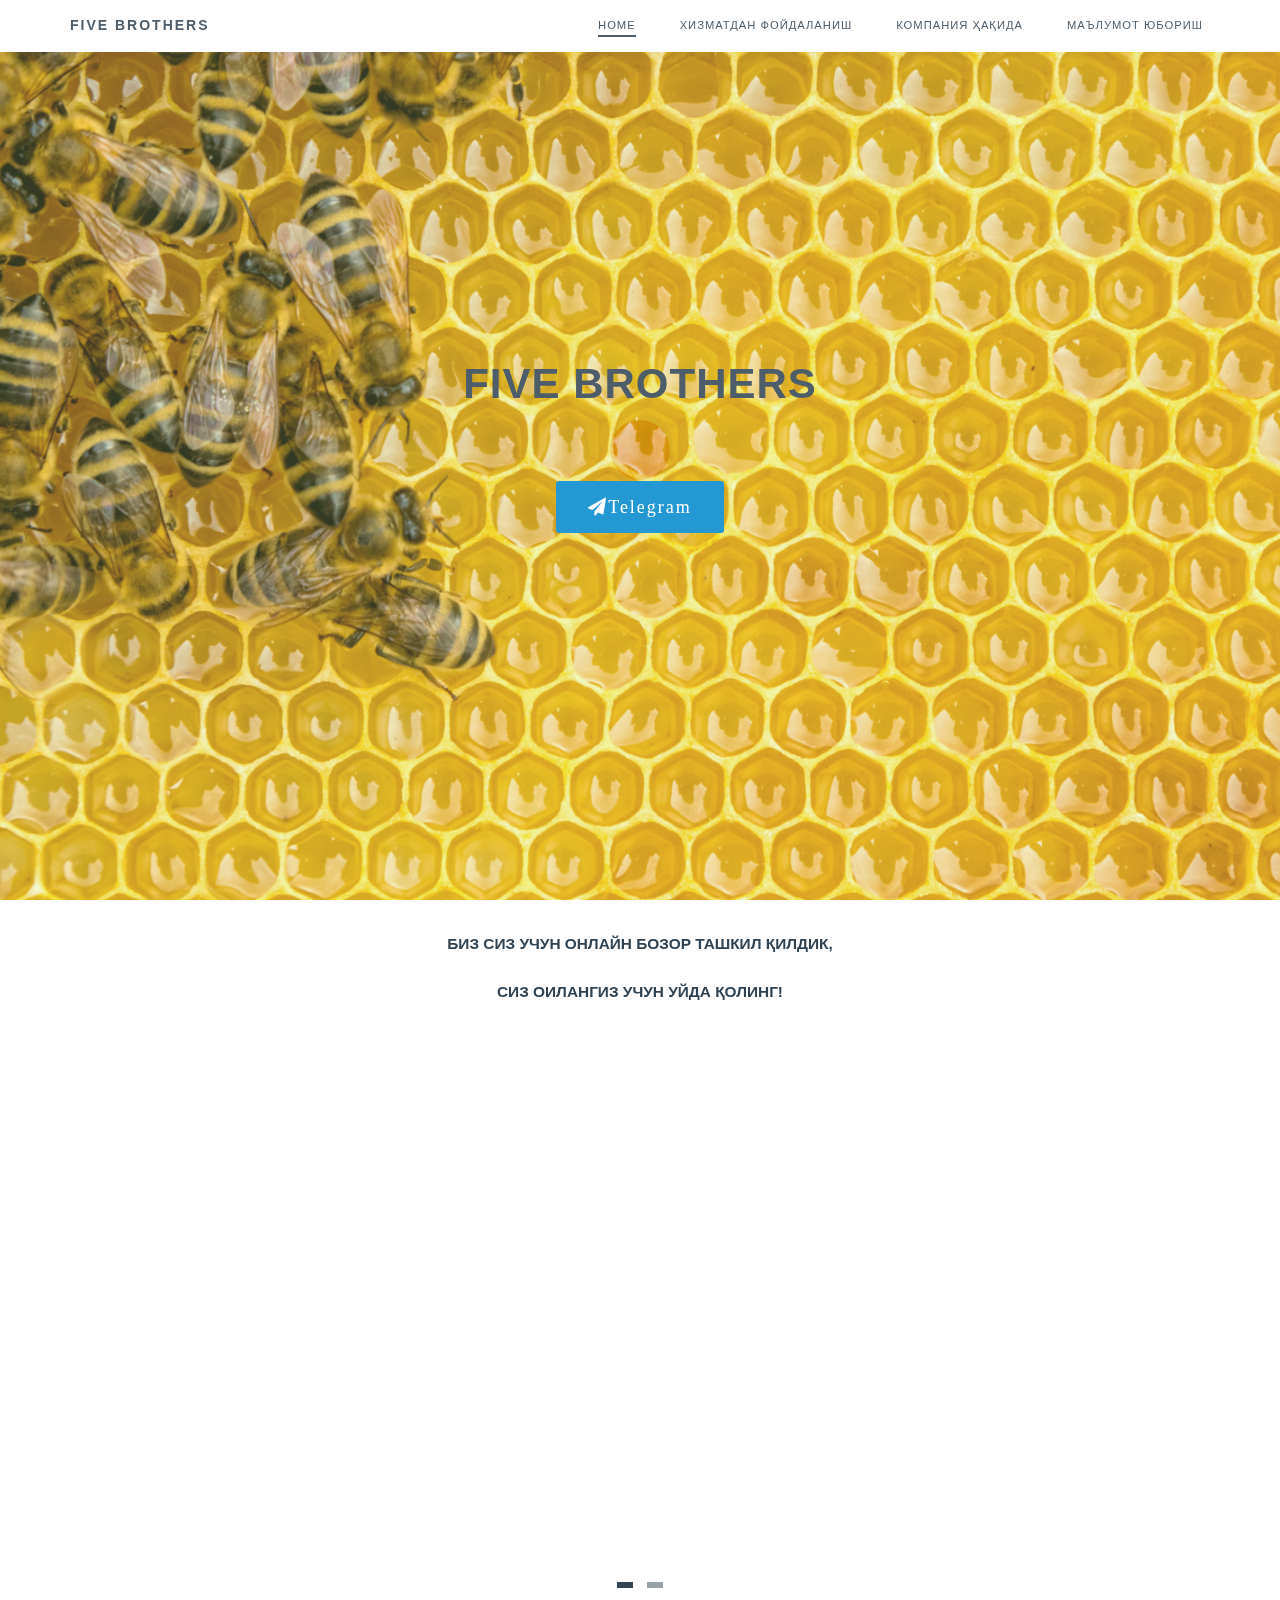
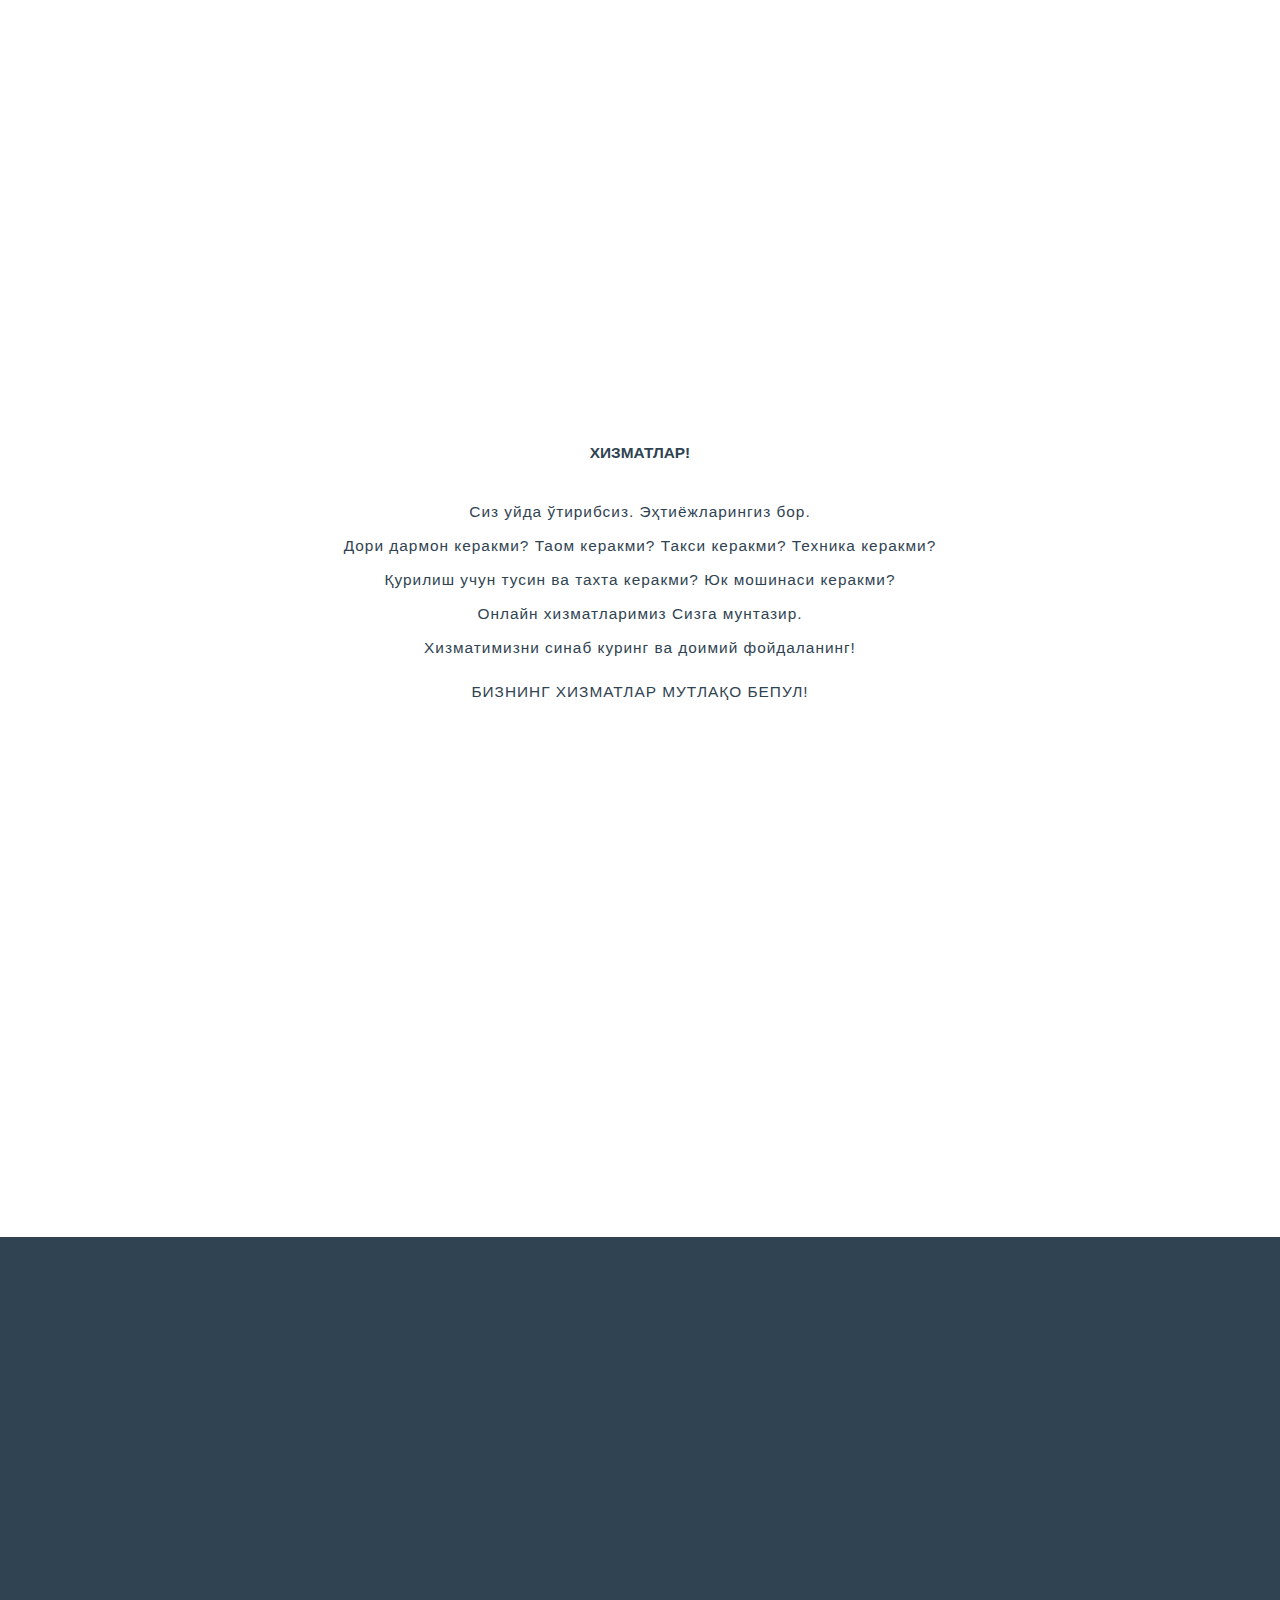
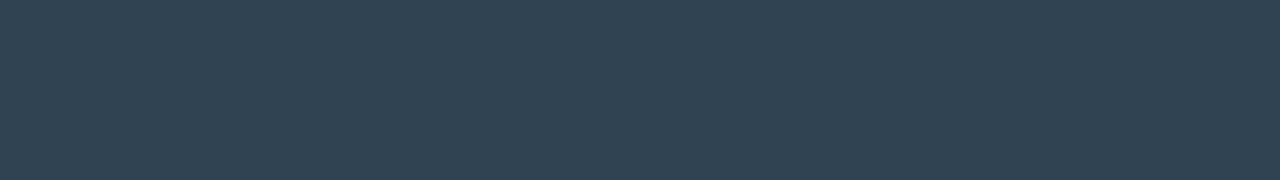
<file: index.html>
<!DOCTYPE html>
<html lang="en">
<head>

	<meta charset="utf-8">
	<meta http-equiv="X-UA-Compatible" content="IE=Edge">
	<meta name="viewport" content="width=device-width, initial-scale=1">
	<meta name="keywords" content="">
	<meta name="description" content="">

	<title>Snapshot HTML CSS Web Template</title>
<!--
Snapshot Template
http://www.templatemo.com/tm-493-snapshot

Zoom Slider
https://vegas.jaysalvat.com/

Caption Hover Effects
http://tympanus.net/codrops/2013/06/18/caption-hover-effects/
-->
	<link rel="stylesheet" href="css/bootstrap.min.css">
	<link rel="stylesheet" href="css/animate.min.css">
	<link rel="stylesheet" href="css/font-awesome.min.css">
  	<link rel="stylesheet" href="css/component.css">
	<link rel="stylesheet" href="css/vegas.css">
    <link rel="stylesheet" href="css/owl.theme.css">
	<link rel="stylesheet" href="css/owl.carousel.css">
	<link rel="stylesheet" href="css/style.css">

	<!-- Google web font  -->
	<link href='https://fonts.googleapis.com/css?family=Source+Sans+Pro:400,700,300' rel='stylesheet' type='text/css'>
	
</head>
<body id="top" data-spy="scroll" data-offset="50" data-target=".navbar-collapse">


<!-- Preloader section -->

<div class="preloader">
     <div class="sk-spinner sk-spinner-pulse"></div>
</div>


<!-- Navigation section  -->

  <div class="navbar navbar-default navbar-fixed-top" role="navigation">
    <div class="container">

      <div class="navbar-header">
        <button class="navbar-toggle" data-toggle="collapse" data-target=".navbar-collapse">
          <span class="icon icon-bar"></span>
          <span class="icon icon-bar"></span>
          <span class="icon icon-bar"></span>
        </button>
        <a href="#" class="navbar-brand smoothScroll" style="font-size:100%;">FIVE BROTHERS</a>
      </div>
        <div class="collapse navbar-collapse">
          <ul class="nav navbar-nav navbar-right">
            <li><a href="#top" class="smoothScroll" style="font-size:80%;"><span>Home</span></a></li>
            <li><a href="#aboutt" class="smoothScroll" style="font-size:80%;"><span>Хизматдан фойдаланиш</span></a></li>
            <li><a href="#about" class="smoothScroll" style="font-size:80%;"><span>Компания ҳақида</span></a></li>
            
            <li><a href="#contact" class="smoothScroll" style="font-size:80%;"><span>Маълумот юбориш</span></a></li>
          </ul>
       </div>

    </div>
  </div>


<!-- Home section -->

<section id="home">
  <div class="overlay"></div>
  <div class="container">
    <div class="row">

      
      <div class="col-md-offset-1 col-md-10 col-sm-12 wow fadeInUp" data-wow-delay="0.15s">
        <p class="wow fadeInUp" data-wow-delay="0.0s" style="font-size:300%; color: #304352;  font-family:sans-serif; font-weight: 800">FIVE BROTHERS</p>
        <p class="wow fadeInUp" data-wow-delay="0.0s" style="font-size:150%;  color: #304352; font-family:sans-serif; font-weight: 900"><br>




 
 <a rel="nofollow" href="http://www.templatemo.com"></a></p>

        <a href="https://t.me/FIVEBROTHERSUZ" class="smoothScroll btn btn-success btn-lg wow fadeInUp" data-wow-delay="0.0s"><i class="fa fa-paper-plane">Telegram</i></a>
      </div>

    </div>
  </div>
</section>
<!-- End Home section -->


<!-- Start section aboutt -->
<section id="aboutt">
  <div class="container">
    <div class="row">

<div class="col-md-12 col-sm-12 wow fadeInUp" data-wow-delay="0.3s">
        <div class="section-title text-center">
          <h1 class="sansserif" style="font-size:110%;  color: #304352; text-align: center; text-transform: uppercase; font-family:sans-serif; font-weight: bold;">Биз Сиз учун онлайн бозор ташкил қилдик,<br>
Сиз оилангиз учун уйда қолинг!</h1>
        </div>
      </div>



    

      <!-- team carousel -->
      <div id="team-carousel" class="owl-carousel">

      <div class="item col-md-4 col-sm-6 wow fadeInUp" data-wow-delay="0.0s">
        <div class="team-thumb">
          <div class="image-holder">
          <a href="5BFoods.html"><img src="images/40-eda-oboi-kartinki-foto-1920x1080 - Copy.jpg" class="img-responsive img-circle"  alt="Jack"></a>
          </div>
          <a href="5BFoods.html"><h2 class="heading" style= "color: #304352;">FOODS</h2></a>
          <a href="5BFoods.html"><p class="description" style="text-transform: uppercase; font-size: 12px">Уйга таом буюртириш</p></a>
            
        </div>
      </div>
 <div class="item col-md-4 col-sm-6 wow fadeInUp" data-wow-delay="0.0s" style="font-size:110%; color: #304352;">
        <div class="team-thumb">
          <div class="image-holder">
          <a href="5BApteka.html"><img src="images/apteka.jpg" class="img-responsive img-circle" alt="Mary"></a>
          </div>
          <a href="5BApteka.html"><h2 class="heading" style= "color: #304352;">APTEKA</h2></a>
          <a href="5BApteka.html"><p class="description" style= " font-size: 12px">ОНЛАЙН АПТЕКА </p></a>
        </div>
      </div>

 <div class="item col-md-4 col-sm-6 wow fadeInUp" data-wow-delay="0.0s" style="font-size:110%; color: #304352;">
        <div class="team-thumb">
          <div class="image-holder">
          <a href="TAKSI.html"><img src="images/13738940.jpg" class="img-responsive img-circle" alt="Mary"></a>
          </div>
          <a href="TAKSI.html"><h2 class="heading" style= "color: #304352;">TAKSI</h2></a>
          <a href="TAKSI.html"><p class="description" style= " font-size: 12px">ОНЛАЙН ТАКСИ</p></a>
        </div>
      </div>
      <div class="item col-md-4 col-sm-6 wow fadeInUp" data-wow-delay="0.0s">
        <div class="team-thumb">
          <div class="image-holder">
           <a href="5BMalika.html"> <img src="images/team-img4.jpg" class="img-responsive img-circle" alt="Sandy"></a>
          </div>
       <a href="5BMalika.html"> <h2 class="heading" style= "color: #304352;">MALIKA</h2></a>
        <a href="5BMalika.html">  <p class="description" style="text-transform: uppercase; font-size: 12px">Онлайн Малика бозори</p></a>
        </div>
      </div>

      <div class="item col-md-4 col-sm-6 wow fadeInUp" data-wow-delay="0.0s" style="font-size:110%; color: #304352;">
        <div class="team-thumb">
          <div class="image-holder">
          <a href="5BWoods.html"><img src="images/team-img1.jpg" class="img-responsive img-circle" alt="Mary"></a>
          </div>
          <a href="5BWoods.html"><h2 class="heading" style= "color: #304352;">WOODS</h2></a>
          <a href="5BWoods.html"><p class="description" style= " font-size: 12px">ОНЛАЙН ТЎСИН ВА ТАХТА БОЗОРИ</p></a>
        </div>
      </div>

      <div class="item col-md-4 col-sm-6 wow fadeInUp" data-wow-delay="0.0s">
        <div class="team-thumb">
          <div class="image-holder">
            <a href="5BLogistics.html"><img src="images/team-img3.jpg" class="img-responsive img-circle"  alt="Linda"></a>
          </div>
            <a href="5BLogistics.html"><h2 class="heading" style= "color: #304352;">LOGISTICS</h2></a>
          <a href="5BLogistics.html"><p class="description" style="text-transform: uppercase; font-size: 12px">Диспетчер хизмати</p></a>
        </div>
      </div>

      


      </div>
      <!--end team carousel -->
</div>
</div>
</section>
    <!-- End section aboutt -->


<!-- About section -->

<section id="about">
  <div class="container">
    <div class="row">

      <div class="col-md-10 col-sm-9 col-md-offset-1 wow fadeInUp" data-wow-delay="0.1s">
        <div class="about-thumb">
          <div class=" text-center">
            <div class="clearfix">
              <img src="images/quotes.png" alt="Our Clients"  style="width:30px;height:30px;">
          <h1 class="sansserif" style="font-size:110%; color: #304352; margin-top: 1px; text-align: center; font-family:sans-serif; font-weight: bold;;">"Иш қуролинг соз бўлса, машаққатинг оз бўлади." </h1>
         <p class="sansserif" style="font-size:110%; color: #304352; text-align: center; font-family:sans-serif;">(ўзбек халқ мақоли)</p>

                  <img src="images/about-img.jpg"  alt="Our Clients">   
            </div>
          </div>
        </div>
      </div>


  <h1 class="sansserif" style="font-size:110%; text-align: center; color: #304352; font-family:sans-serif; font-weight: bold">хизматлар!</h1>
  <p class="sansserif" style="font-size:110%; text-align: center; color: #304352; font-family:sans-serif;">Сиз уйда ўтирибсиз. Эҳтиёжларингиз бор.<br>
Дори дармон керакми? Таом керакми? Такси керакми? Техника керакми? <br>Қурилиш учун тусин ва тахта керакми? Юк мошинаси керакми? <br> Онлайн хизматларимиз Сизга мунтазир. <br>Хизматимизни синаб куринг ва доимий фойдаланинг!</p>
<p style="font-size:110%; text-align: center; color: #304352; text-transform: uppercase;"> Бизнинг хизматлар мутлақо бепул!</p>





<!-- welcome-->

  <div class="container">
    <div class="row">
      <div class="col-md-12 col-sm-9 wow fadeInUp" data-wow-delay="0.1s">
        <div class="about-thumb">
                               
                  
                     <h1 class="sansserif" style="font-size:110%; color: #304352; text-align: center; font-family:sans-serif; font-weight: bold;">Компания ҳақида.</h1>
                     <img src="images/photo_2020-03-22_08-54-42.jpg" class="pull-right" alt="member">
                  
                     <p class="sansserif" style="font-size:110%; color: #304352; text-align: left; font-family:sans-serif;">FIVE BROTHERS компанияси, ўлкамизга коронавируснинг кириб келиши ва тарқалишини олдини олишга ўз хиссасини қушиш мақсадида, халқпарвар ёш ва янгиликка чанқоқ йигит-қизлар билан биргаликда онлайн бозорни шакиллантириш учун, ушбу хизматни ташкил қилди. </p>
                  
                   
       </div>
     </div>
    </div>
   </div>


<!-- End welcome-->
</div>
  </div>
</section>


<section id="contact" >
        <div class="container">
          <div class="row">
<div class="sec-title text-center wow fadeInUp" data-wow-delay="0.1s">
              

            </div>
             <div id="mu-google-map" style="padding-top: 50px;">
<div class="col-md-6 contact-form wow animated fadeInRight">
            
    </div>
            
            <div id="mu-google-map">
<div class="col-md-6 contact-form wow animated fadeInRight">
      <iframe src="https://www.google.com/maps/embed?pb=!1m18!1m12!1m3!1d3508.8176744277202!2d-81.47150788457147!3d28.424757900613237!2m3!1f0!2f0!3f0!3m2!1i1024!2i768!4f13.1!3m3!1m2!1s0x88e77e378ec5a9a9%3A0x2feec9271ed22c5b!2sOrange+County+Convention+Center!5e0!3m2!1sen!2sbd!4v1503833952781" width="200" height="150" allowfullscreen></iframe>
    </div>
    <div class="col-md-4 wow animated fadeInRight">
    <address class="contact-details">
    <h3>МАЪЛУМОТ ЮБОРИШ</h3> 
<i class="fa fa-phone"></i>Тел: <a href="+ 998 97 450 4434" style="color: #F08080;"> + 998 97 450 4434 </a> <br> 
 <i class="fa fa-envelope"></i> Электрон почта: <a href = "mailto: INFO@FIVEBROTHERS.UZ" style="color: #F08080;">INFO@FIVEBROTHERS.UZ</a>
              

<p class="sansserif" style="font-size:90%;  color: #F08080; text-align: center; font-family:sans-serif;"><a href="https://t.me/FIVEBROTHERSUZ" class="smoothScroll btn btn-success btn-sm wow fadeInUp" data-wow-delay="0.0s"><i class="fa fa-paper-plane">Telegram</i></a></p>
 
              </address>
            </div>
      </div>
        </div>

       
      </section>
    
      <!-- end Contact section -->



<footer>
	<div class="container">
    
		<div class="row">

			<div class="col-md-12 col-sm-12">
            
                <!--

				<p class="wow fadeInUp"  data-wow-delay="1s" >Copyright &copy; 2016 Snapshot Studio | 
                Design: <a href="https://plus.google.com/+templatemo" title="free css templates" target="_blank">Templatemo</a></p>
                -->
			</div>
			
		</div>
        
	</div>
</footer>

<!-- Back top -->
<a href="#" class="go-top"><i class="fa fa-angle-up"></i></a>

<!-- Javascript  -->
<script src="js/jquery.js"></script>
<script src="js/bootstrap.min.js"></script>
<script src="js/vegas.min.js"></script>
<script src="js/modernizr.custom.js"></script>
<script src="js/toucheffects.js"></script>
<script src="js/owl.carousel.min.js"></script>
<script src="js/smoothscroll.js"></script>
<script src="js/wow.min.js"></script>
<script src="js/custom.js"></script>

</body>
</html>
</file>
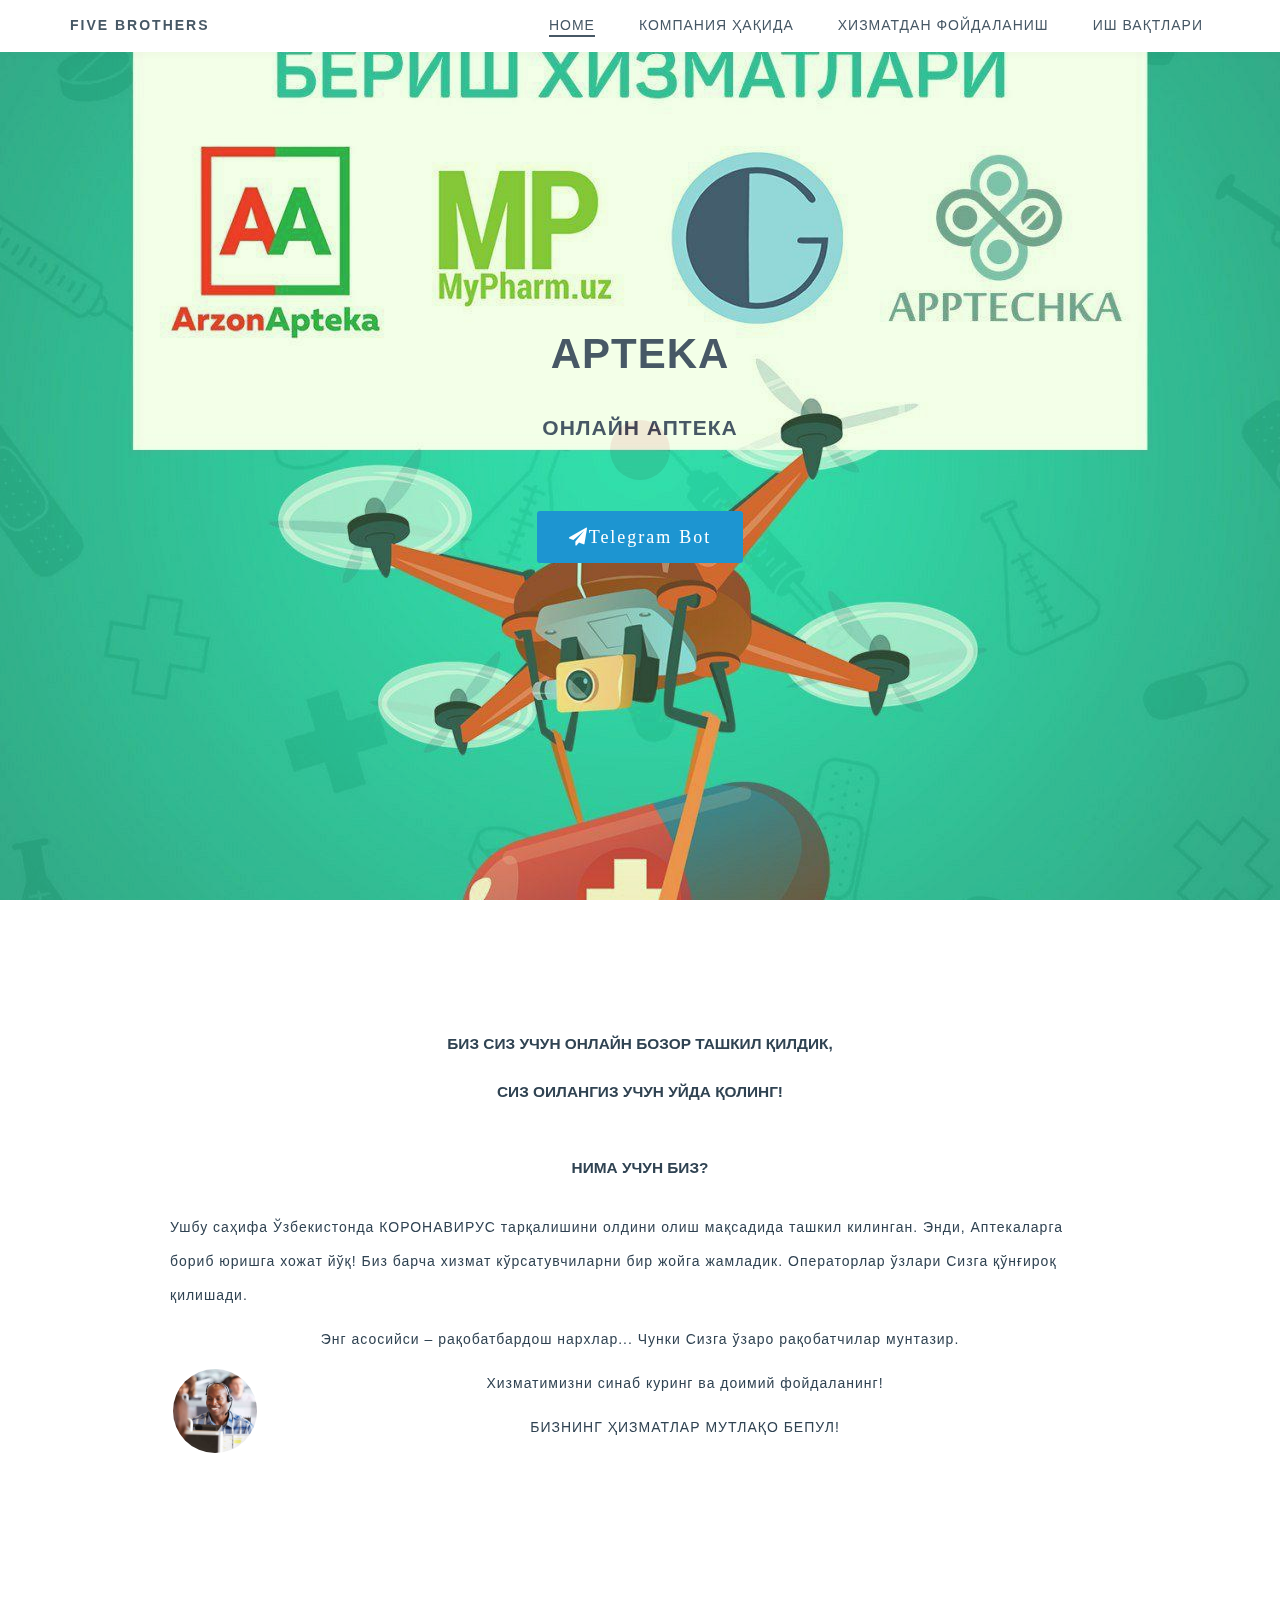
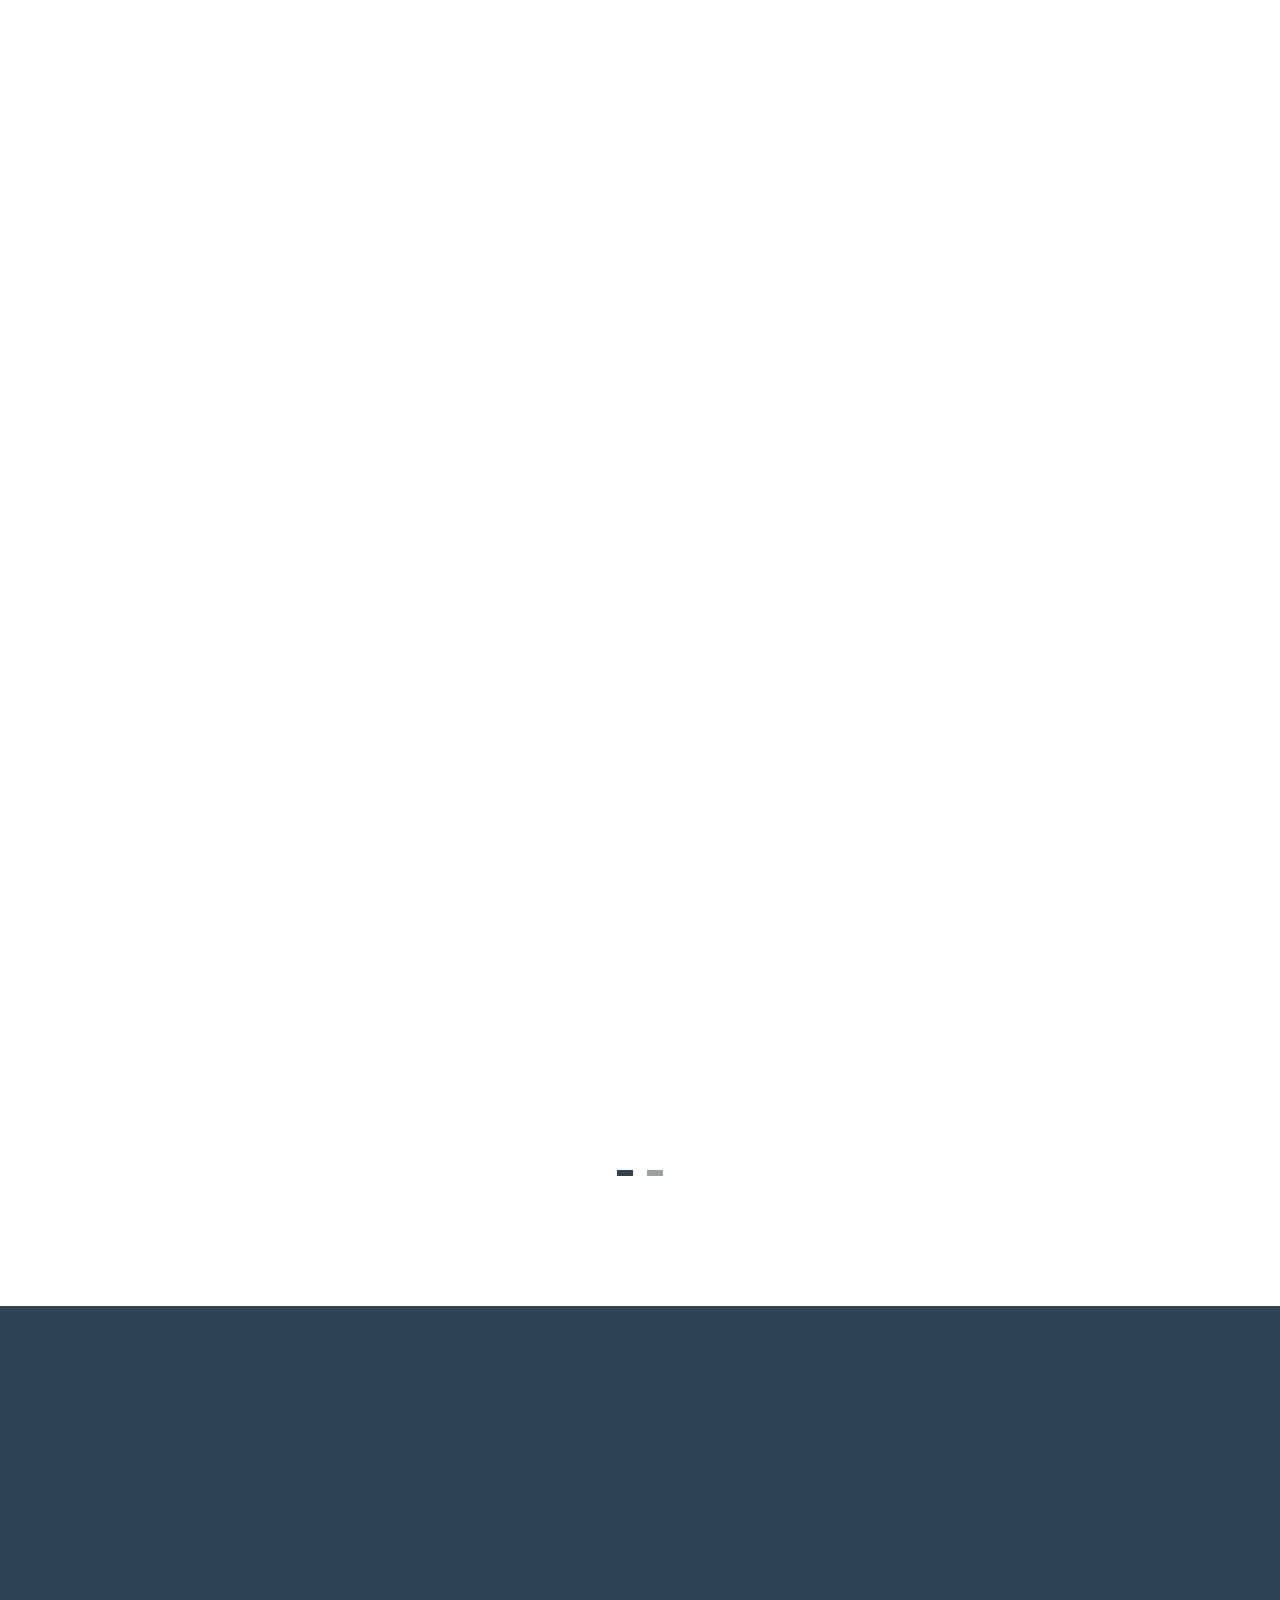
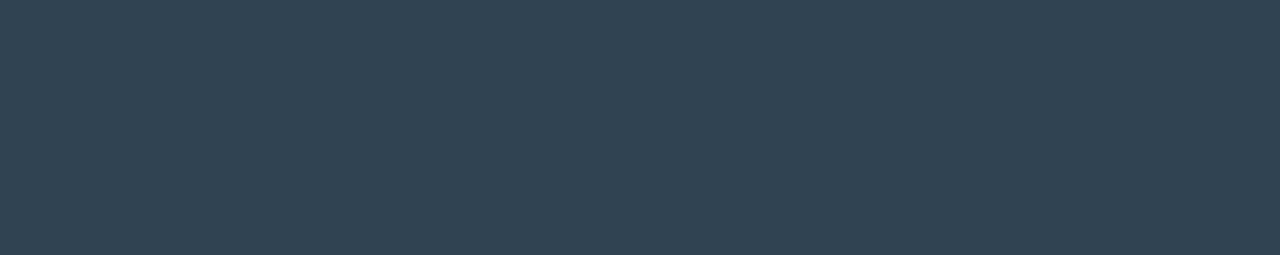
<file: 5BApteka.html>
<!DOCTYPE html>
<html lang="en">
<head>

  <meta charset="utf-8">
  <meta http-equiv="X-UA-Compatible" content="IE=Edge">
  <meta name="viewport" content="width=device-width, initial-scale=1">
  <meta name="keywords" content="">
  <meta name="description" content="">

  <title>Snapshot HTML CSS Web Template</title>
<!--
Snapshot Template
http://www.templatemo.com/tm-493-snapshot

Zoom Slider
https://vegas.jaysalvat.com/

Caption Hover Effects
http://tympanus.net/codrops/2013/06/18/caption-hover-effects/
-->
  <link rel="stylesheet" href="css/bootstrap.min.css">
  <link rel="stylesheet" href="css/animate.min.css">
  <link rel="stylesheet" href="css/font-awesome.min.css">
    <link rel="stylesheet" href="css/component.css">
    <link rel="stylesheet" href="css/owl.theme.css">
  <link rel="stylesheet" href="css/owl.carousel.css">
  <link rel="stylesheet" href="css/style.css">

  <!-- Google web font  -->
  <link href='https://fonts.googleapis.com/css?family=Source+Sans+Pro:400,700,300' rel='stylesheet' type='text/css'>
  
</head>
<body id="top" data-spy="scroll" data-offset="50" data-target=".navbar-collapse">

<style>
body:before {
  content: "";
  display: block;
  position: fixed;
  left: 0;
  top: 0;
  width: 100%;
  height: 100%;
  z-index: -10;
  background: url(images/apteka.jpg) no-repeat center center;
  -webkit-background-size: cover;
  -moz-background-size: cover;
  -o-background-size: cover;
  background-size: cover;
}
</style>

<!-- Preloader section -->

<div class="preloader">
     <div class="sk-spinner sk-spinner-pulse"></div>
</div>


<!-- Navigation section  -->

  <div class="navbar navbar-default navbar-fixed-top" role="navigation">
    <div class="container">

      <div class="navbar-header">
        <button class="navbar-toggle" data-toggle="collapse" data-target=".navbar-collapse">
          <span class="icon icon-bar"></span>
          <span class="icon icon-bar"></span>
          <span class="icon icon-bar"></span>
        </button>
<a href="index.html" class="navbar-brand smoothScroll" style="font-size:100%;">FIVE BROTHERS</a>      </div>
        <div class="collapse navbar-collapse">
          <ul class="nav navbar-nav navbar-right">
            <li><a href="#top" class="smoothScroll"><span>Home</span></a></li>
            <li><a href="#aboutt" class="smoothScroll"><span>Компания ҳақида</span></a></li>
            <li><a href="#ght" class="smoothScroll"><span>Хизматдан фойдаланиш</span></a></li>
            <li><a href="#contact" class="smoothScroll"><span>Иш вақтлари 

</span></a></li>
          </ul>
       </div>

    </div>
  </div>


<!-- Home section -->

<section id="home">
  <div class="overlay"></div>
  <div class="container">
    <div class="row">

      
      <div class="col-md-offset-1 col-md-10 col-sm-12 wow fadeInUp" data-wow-delay="0.0s">
        <p class="wow fadeInUp" data-wow-delay="0.0s" style="font-size:300%; font-family:sans-serif; font-weight: 800">APTEKA</p>
            <p class="wow fadeInUp" data-wow-delay="0.0s" style="font-size:150%;margin-top:40px; margin-bottom: 40px; font-family:sans-serif; text-transform: uppercase; font-weight: 600">ОНЛАЙН АПТЕКА</p>
 

<a rel="nofollow" href="http://www.templatemo.com"></a></p>
        <a href="" class="smoothScroll btn btn-success btn-lg wow fadeInUp" data-wow-delay="0.0s"><i class="fa fa-paper-plane">Telegram Bot</i></a>
      </div>

    </div>
  </div>
</section>




 


<!-- About section -->

<section id="about">
  <div class="container">
    <div class="row">


  <div class="col-md-12 col-sm-9 wow fadeInUp" data-wow-delay="0.1s">
        <div class="about-thumb">
     
    <h1 class="sansserif" style="font-size:110%; text-align: center; font-family:sans-serif; font-weight: bold"> Биз Сиз учун онлайн бозор ташкил қилдик,<br>
Сиз оилангиз учун уйда қолинг!</h1>
        
        <h1 class="sansserif" style="font-size:110%; text-align: center; font-family:sans-serif; font-weight: bold"> Нима учун биз?
 </h1>
          <p class="sansserif" style="font-size:100%; text-align: left; font-family:sans-serif;">Ушбу саҳифа Ўзбекистонда КОРОНАВИРУС тарқалишини олдини олиш мақсадида ташкил килинган. Энди, Аптекаларга бориб юришга хожат йўқ! Биз барча хизмат кўрсатувчиларни бир жойга жамладик. Операторлар ўзлари Сизга қўнғироқ қилишади.  
</p>

<p class="sansserif" style="font-size:100%; text-align: center; font-family:sans-serif;">Энг асосийси – рақобатбардош нархлар... 
Чунки Сизга ўзаро рақобатчилар мунтазир.
</p>
 <img src="images/SA SIP Trunk.jpeg" class="pull-left" alt="member">

<p class="sansserif" style="font-size:100%; text-align: center; font-family:sans-serif;">Хизматимизни синаб куринг ва доимий фойдаланинг!</p>
<p class="sansserif" style="font-size:100%; text-align: center; font-family:sans-serif;">БИЗНИНГ ҲИЗМАТЛАР МУТЛАҚО БЕПУЛ!
</p>

          <p></p>
        </div>
      </div>
<div class="col-md-12 col-sm-9 wow fadeInUp" data-wow-delay="0.1s">
        <div class="about-thumb">
     <section id="ght">
     </section>
        <p class="sansserif" style="font-size:150%; text-align: center; font-family:sans-serif;">Хизматдан фойдаланиш
 </p>
 <img src="images/apteka1.jpg" class="pull-right" alt="Our Clients">
  <p class="sansserif" style="font-size:110%; text-align: left; font-family:sans-serif;">Қуйида берилган саволларга жавобни телеграмм бот орқали юборинг ва кутинг:</p> <p class="sansserif" style="font-size:110%; text-align: left; font-family:sans-serif;">Албатта Сизга қўнғироқ қилишади!</p>
 <p class="sansserif" style="font-size:110%; text-align: left; font-family:sans-serif;">маҳсулот тури, <br>маҳсулот ҳажми, <br>етказиб бериш манзили, <br>телефон рақамингиз, <br> исмингиз</p>


</p>
  
<div class="col-md-10 col-sm-9 col-md-offset-1 wow fadeInUp" data-wow-delay="0.1s">
        <div class="about-thumb">
          <div class=" text-center">
           
            <div class="clearfix">

               <img src="images/quotes.png" alt="Our Clients"  style="width:30px;height:30px;">
          <p class="sansserif" style="font-size:100%; text-align: center; font-family:sans-serif; font-weight: 500;" >"Иш қуролинг соз бўлса, машаққатинг оз бўлади." </p>
         <p class="sansserif" style="font-size:100%; text-align: center; font-family:sans-serif;">(ўзбек халқ мақоли)</p>

                   
                  </div>
        </div>
      </div>
    </div>

        </div>
      </div>
      

<!-- welcome-->
<section id="aboutt">
  <div class="container">
    <div class="row">
  
      <!-- team carousel -->
      <div id="team-carousel" class="owl-carousel">

   
        
         <div class="item col-md-4 col-sm-6 wow fadeInUp" data-wow-delay="0.0s">
        <div class="team-thumb">
          <div class="image-holder">
            <a href="index.html"><img src="images/slide-img111.jpg" class="img-responsive img-circle" alt="Mary"></a>
          </div>
          <a href="index.html"><h2 class="heading">FIVE BROTHERS</h2></a>
          <a href="index.html"><p class="description" style=" font-size: 12px">ОНЛАЙН БОЗОР</p></a>
        </div>
      </div>

   <div class="item col-md-4 col-sm-6 wow fadeInUp" data-wow-delay="0.0s">
        <div class="team-thumb">
          <div class="image-holder">
          <a href="5BFoods.html"><img src="images/40-eda-oboi-kartinki-foto-1920x1080 - Copy.jpg" class="img-responsive img-circle"  alt="Jack"></a>
          </div>
          <a href="5BFoods.html"><h2 class="heading" style= "color: #304352;">FOODS</h2></a>
          <a href="5BFoods.html"><p class="description" style="text-transform: uppercase; font-size: 12px">Уйга таом буюртириш</p></a>
            
        </div>
      </div>
 

 <div class="item col-md-4 col-sm-6 wow fadeInUp" data-wow-delay="0.0s" style="font-size:110%; color: #304352;">
        <div class="team-thumb">
          <div class="image-holder">
          <a href="TAKSI.html"><img src="images/13738940.jpg" class="img-responsive img-circle" alt="Mary"></a>
          </div>
          <a href="TAKSI.html"><h2 class="heading" style= "color: #304352;">TAKSI</h2></a>
          <a href="TAKSI.html"><p class="description" style=" font-size: 12px">ОНЛАЙН ТАКСИ</p></a>
        </div>
      </div>
      <div class="item col-md-4 col-sm-6 wow fadeInUp" data-wow-delay="0.0s">
        <div class="team-thumb">
          <div class="image-holder">
           <a href="5BMalika.html"> <img src="images/team-img4.jpg" class="img-responsive img-circle" alt="Sandy"></a>
          </div>
       <a href="5BMalika.html"> <h2 class="heading" style= "color: #304352;">MALIKA</h2></a>
        <a href="5BMalika.html">  <p class="description" style="text-transform: uppercase; font-size: 12px">Онлайн Малика бозори</p></a>
        </div>
      </div>

<div class="item col-md-4 col-sm-6 wow fadeInUp" data-wow-delay="0.0s" style="font-size:110%; color: #304352;">
        <div class="team-thumb">
          <div class="image-holder">
          <a href="5BWoods.html"><img src="images/team-img1.jpg" class="img-responsive img-circle" alt="Mary"></a>
          </div>
          <a href="5BWoods.html"><h2 class="heading" style= "color: #304352;">WOODS</h2></a>
          <a href="5BWoods.html"><p class="description" style=" font-size: 12px">ОНЛАЙН ТЎСИН ВА ТАХТА БОЗОРИ</p></a>
        </div>
      </div>

<div class="item col-md-4 col-sm-6 wow fadeInUp" data-wow-delay="0.0s">
        <div class="team-thumb">
          <div class="image-holder">
            <a href="5BLogistics.html"><img src="images/team-img3.jpg" class="img-responsive img-circle"  alt="Linda"></a>
          </div>
            <a href="5BLogistics.html"><h2 class="heading" style= "color: #304352;">LOGISTICS</h2></a>
          <a href="5BLogistics.html"><p class="description" style="text-transform: uppercase; font-size: 12px">Диспетчер хизмати</p></a>
        </div>
      </div>

     
      
      <!--end team carousel -->

          </div>
        </div>
</section>
        

     


    </div>
  </div>
</section>




 




<section id="contact" >
        <div class="container">
          <div class="row">
<div class="sec-title text-center wow fadeInUp" data-wow-delay="0.1s">
              

            </div>
             <div id="mu-google-map" style="padding-top: 50px;">
<div class="col-md-6 contact-form wow animated fadeInRight">
      <iframe src="https://www.google.com/maps/embed?pb=!1m18!1m12!1m3!1d3508.8176744277202!2d-81.47150788457147!3d28.424757900613237!2m3!1f0!2f0!3f0!3m2!1i1024!2i768!4f13.1!3m3!1m2!1s0x88e77e378ec5a9a9%3A0x2feec9271ed22c5b!2sOrange+County+Convention+Center!5e0!3m2!1sen!2sbd!4v1503833952781" width="200" height="150" allowfullscreen></iframe>
    </div>
            
            <div class="col-md-4 wow animated fadeInRight">
              <address class="contact-details">
                <h3>Иш вақтлари</h3>           
                <p class="sansserif" style="font-size:100%;  color: #F08080; text-align: center; font-family:sans-serif;"><i class="fa fa-pencil"></i>Дам олиш кунисиз

<br>
соат 08:00 — 23:00 </p>
<i class="fa fa-paper-plane"></i>Телеграмм: <a href="https://t.me/FIVEBROTHERSUZ" style="color: #F08080;"> @FIVEBROTHERSUZ </a> <br> 
 <i class="fa fa-envelope"></i> Электрон почта: <a href = "mailto: INFO@FIVEBROTHERS.UZ" style="color: #F08080;">INFO@FIVEBROTHERS.UZ</a>
         <a href="" class="smoothScroll btn btn-success btn-lg wow fadeInUp" data-wow-delay="0.0s"><i class="fa fa-paper-plane">Telegram Bot</i></a>

              </address>
            </div>
      
        </div>

       
      </section>
    
    

<!-- Footer section -->
   <!-- Start Contact -->
   













<footer>
  <div class="container">
    
    <div class="row">

      <div class="col-md-12 col-sm-12">
            
                <!--

        <p class="wow fadeInUp"  data-wow-delay="1s" >Copyright &copy; 2016 Snapshot Studio | 
                Design: <a href="https://plus.google.com/+templatemo" title="free css templates" target="_blank">Templatemo</a></p>
                -->
      </div>
      
    </div>
        
  </div>
</footer>

<!-- Back top -->
<a href="#" class="go-top"><i class="fa fa-angle-up"></i></a>

<!-- Javascript  -->
<script src="js/jquery.js"></script>
<script src="js/vegas.min.js"></script>

<script src="js/bootstrap.min.js"></script>
<script src="js/modernizr.custom.js"></script>
<script src="js/toucheffects.js"></script>
<script src="js/owl.carousel.min.js"></script>
<script src="js/smoothscroll.js"></script>
<script src="js/wow.min.js"></script>
<script src="js/custom.js"></script>

</body>
</html>
</file>
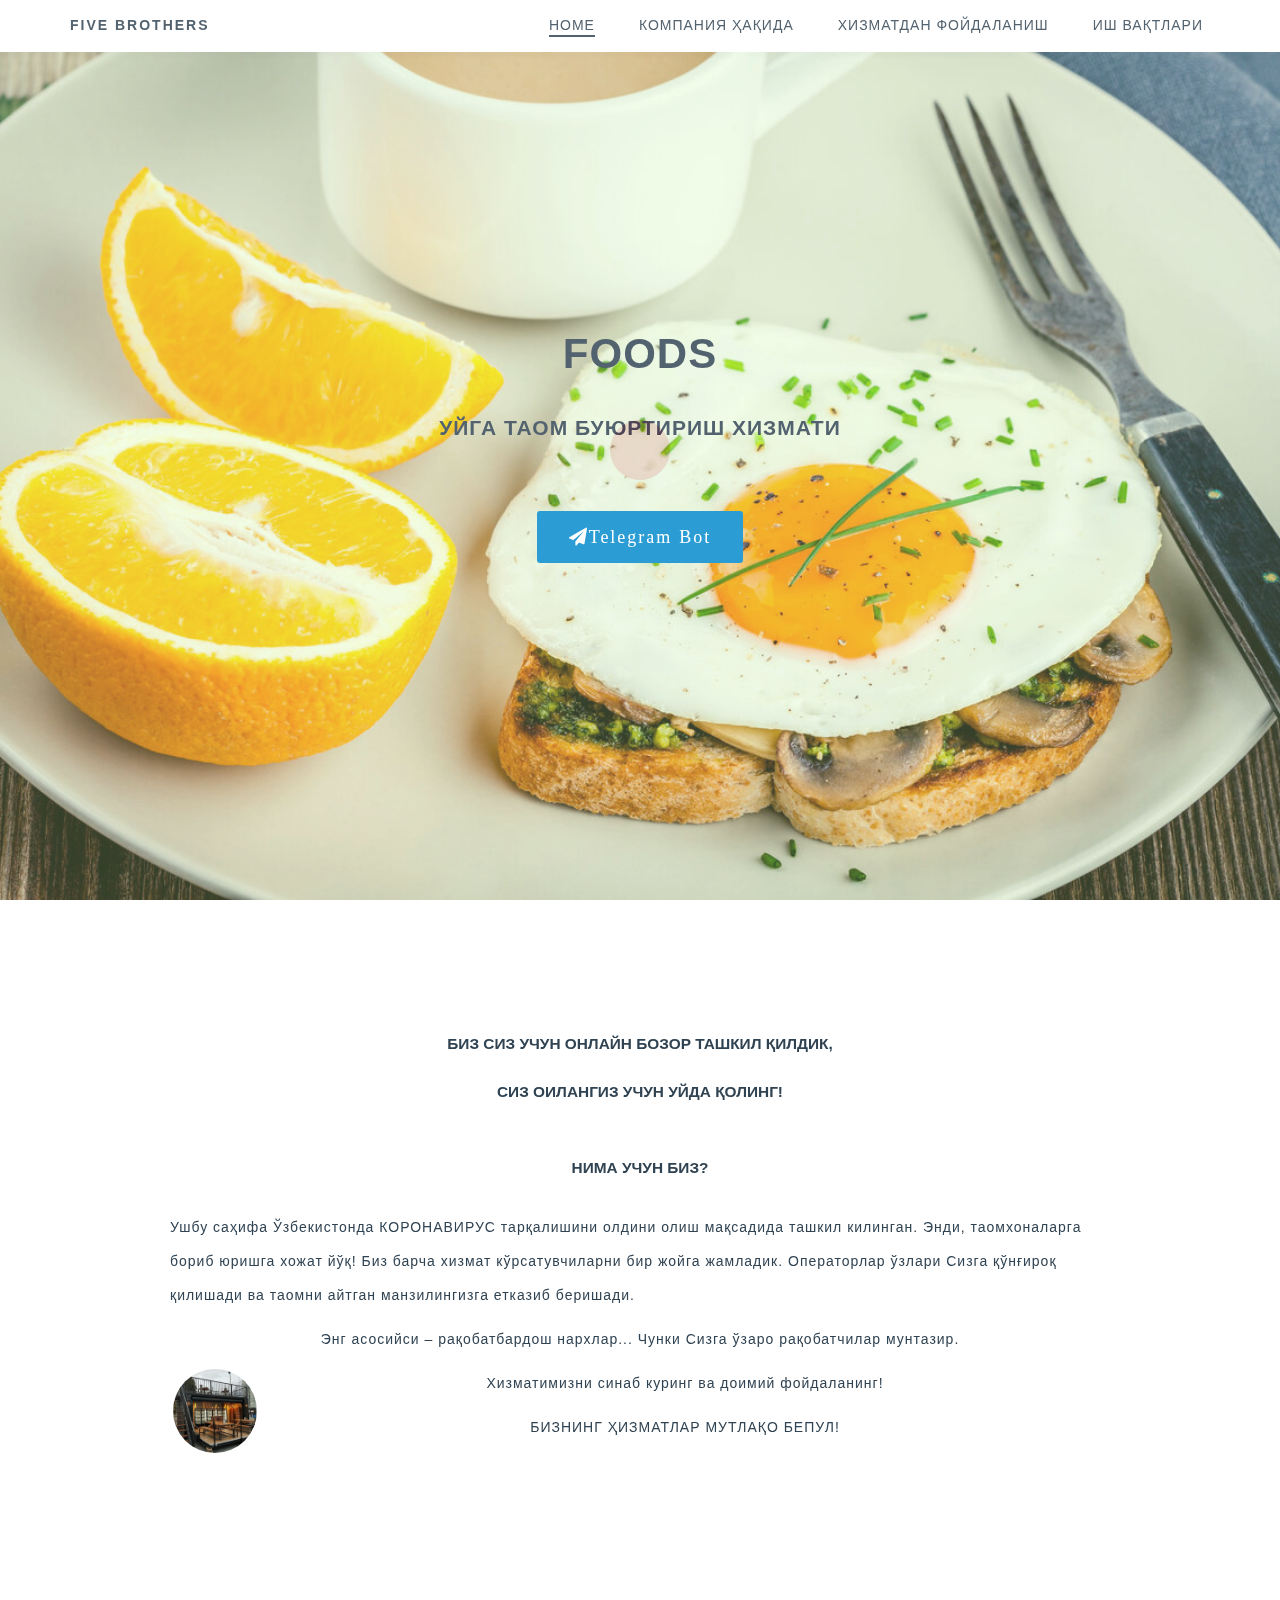
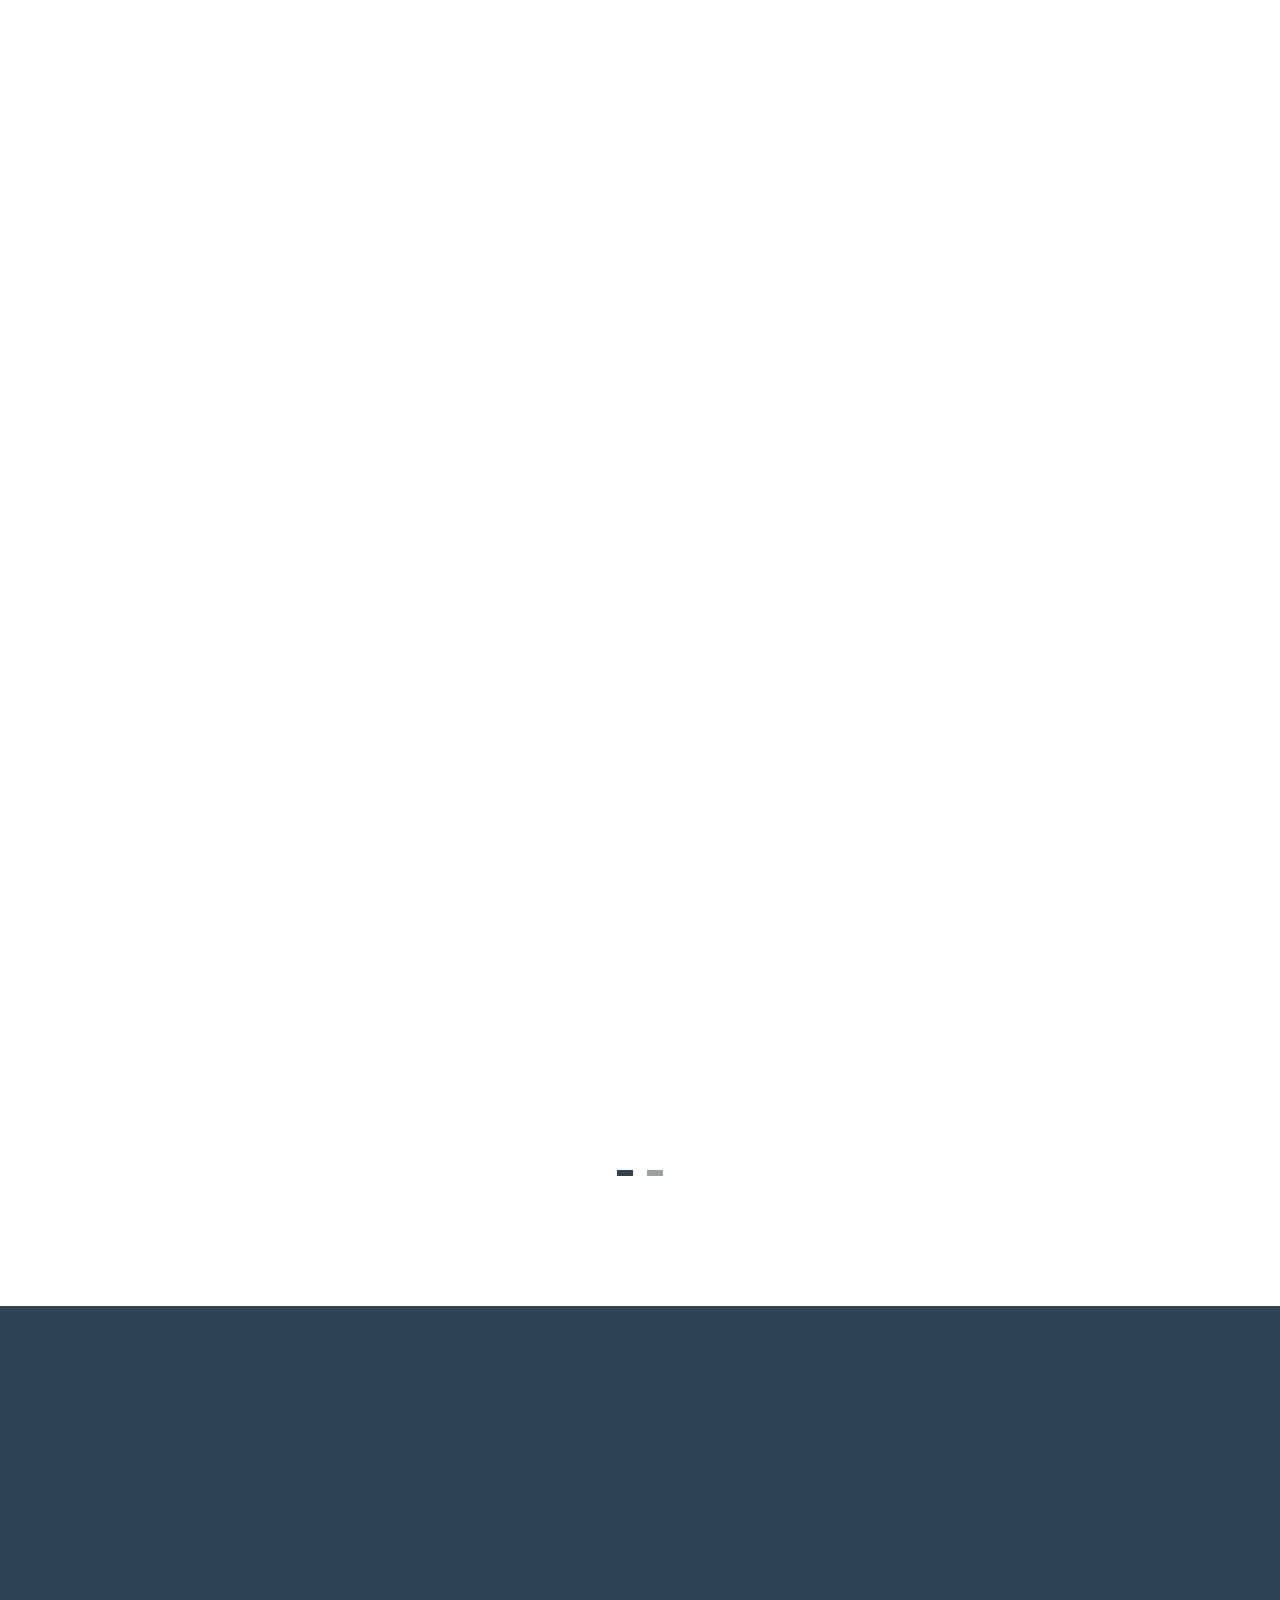
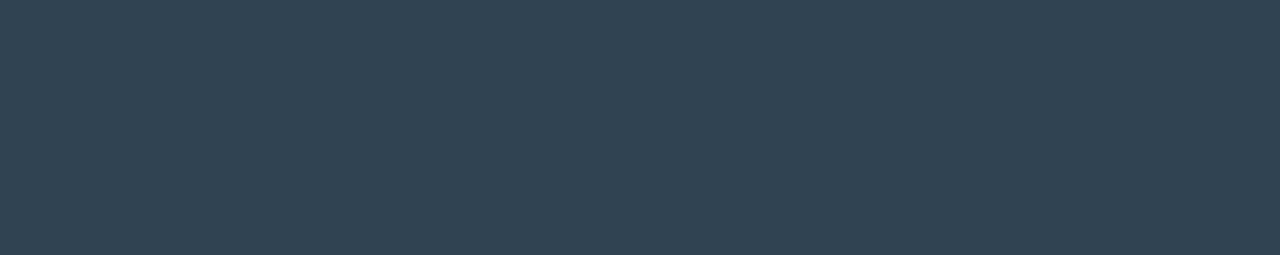
<file: 5BFoods.html>
<!DOCTYPE html>
<html lang="en">
<head>

  <meta charset="utf-8">
  <meta http-equiv="X-UA-Compatible" content="IE=Edge">
  <meta name="viewport" content="width=device-width, initial-scale=1">
  <meta name="keywords" content="">
  <meta name="description" content="">

  <title>Snapshot HTML CSS Web Template</title>
<!--
Snapshot Template
http://www.templatemo.com/tm-493-snapshot

Zoom Slider
https://vegas.jaysalvat.com/

Caption Hover Effects
http://tympanus.net/codrops/2013/06/18/caption-hover-effects/
-->
  <link rel="stylesheet" href="css/bootstrap.min.css">
  <link rel="stylesheet" href="css/animate.min.css">
  <link rel="stylesheet" href="css/font-awesome.min.css">
    <link rel="stylesheet" href="css/component.css">
    <link rel="stylesheet" href="css/owl.theme.css">
  <link rel="stylesheet" href="css/owl.carousel.css">
  <link rel="stylesheet" href="css/style.css">

  <!-- Google web font  -->
  <link href='https://fonts.googleapis.com/css?family=Source+Sans+Pro:400,700,300' rel='stylesheet' type='text/css'>
  
</head>
<body id="top" data-spy="scroll" data-offset="50" data-target=".navbar-collapse">

<style>
body:before {
  content: "";
  display: block;
  position: fixed;
  left: 0;
  top: 0;
  width: 100%;
  height: 100%;
  z-index: -10;
  background: url(images/s1200.webp) no-repeat center center;
  -webkit-background-size: cover;
  -moz-background-size: cover;
  -o-background-size: cover;
  background-size: cover;
}
</style>

<!-- Preloader section -->

<div class="preloader">
     <div class="sk-spinner sk-spinner-pulse"></div>
</div>


<!-- Navigation section  -->

  <div class="navbar navbar-default navbar-fixed-top" role="navigation">
    <div class="container">

      <div class="navbar-header">
        <button class="navbar-toggle" data-toggle="collapse" data-target=".navbar-collapse">
          <span class="icon icon-bar"></span>
          <span class="icon icon-bar"></span>
          <span class="icon icon-bar"></span>
        </button>
<a href="index.html" class="navbar-brand smoothScroll" style="font-size:100%;">FIVE BROTHERS</a>      </div>
        <div class="collapse navbar-collapse">
          <ul class="nav navbar-nav navbar-right">
            <li><a href="#top" class="smoothScroll"><span>Home</span></a></li>
            <li><a href="#aboutt" class="smoothScroll"><span>Компания ҳақида</span></a></li>
            <li><a href="#ght" class="smoothScroll"><span>Хизматдан фойдаланиш</span></a></li>
            <li><a href="#contact" class="smoothScroll"><span>Иш вақтлари 

</span></a></li>
          </ul>
       </div>

    </div>
  </div>


<!-- Home section -->

<section id="home">
  <div class="overlay"></div>
  <div class="container">
    <div class="row">

      
      <div class="col-md-offset-1 col-md-10 col-sm-12 wow fadeInUp" data-wow-delay="0.0s">
        <p class="wow fadeInUp" data-wow-delay="0.0s" style="font-size:300%; font-family:sans-serif; font-weight: 800">FOODS</p>
            <p class="wow fadeInUp" data-wow-delay="0.0s" style="font-size:150%;margin-top:40px; margin-bottom: 40px; font-family:sans-serif; text-transform: uppercase; font-weight: 600">уйга таом буюртириш хизмати</p>
 

<a rel="nofollow" href="http://www.templatemo.com"></a></p>
        <a href="" class="smoothScroll btn btn-success btn-lg wow fadeInUp" data-wow-delay="0.0s"><i class="fa fa-paper-plane">Telegram Bot</i></a>
      </div>

    </div>
  </div>
</section>




 


<!-- About section -->

<section id="about">
  <div class="container">
    <div class="row">


  <div class="col-md-12 col-sm-9 wow fadeInUp" data-wow-delay="0.1s">
        <div class="about-thumb">
     
    <h1 class="sansserif" style="font-size:110%; text-align: center; font-family:sans-serif; font-weight: bold"> Биз Сиз учун онлайн бозор ташкил қилдик,<br>
Сиз оилангиз учун уйда қолинг!</h1>
        
        <h1 class="sansserif" style="font-size:110%; text-align: center; font-family:sans-serif; font-weight: bold"> Нима учун биз?
 </h1>
          <p class="sansserif" style="font-size:100%; text-align: left; font-family:sans-serif;">Ушбу саҳифа Ўзбекистонда КОРОНАВИРУС тарқалишини олдини олиш мақсадида ташкил килинган. Энди, таомхоналарга бориб юришга хожат йўқ! Биз барча хизмат кўрсатувчиларни бир жойга жамладик. Операторлар ўзлари Сизга қўнғироқ қилишади ва таомни айтган манзилингизга етказиб беришади.  
</p>

<p class="sansserif" style="font-size:100%; text-align: center; font-family:sans-serif;">Энг асосийси – рақобатбардош нархлар... 
Чунки Сизга ўзаро рақобатчилар мунтазир.
</p>
 <img src="images/photo_2020-03-19_10-30-44.jpg" class="pull-left" alt="member">

<p class="sansserif" style="font-size:100%; text-align: center; font-family:sans-serif;">Хизматимизни синаб куринг ва доимий фойдаланинг!</p>
<p class="sansserif" style="font-size:100%; text-align: center; font-family:sans-serif;">БИЗНИНГ ҲИЗМАТЛАР МУТЛАҚО БЕПУЛ!
</p>

          <p></p>
        </div>
      </div>
<div class="col-md-12 col-sm-9 wow fadeInUp" data-wow-delay="0.1s">
        <div class="about-thumb">
     <section id="ght">
     </section>
        <p class="sansserif" style="font-size:150%; text-align: center; font-family:sans-serif;">Хизматдан фойдаланиш
 </p>
 <img src="images/photo_2020-03-22_10-33-51.jpg" class="pull-right" alt="Our Clients">
  <p class="sansserif" style="font-size:110%; text-align: left; font-family:sans-serif;">Қуйида берилган саволларга жавобни телеграмм бот орқали юборинг ва кутинг:</p> <p class="sansserif" style="font-size:110%; text-align: left; font-family:sans-serif;">Албатта Сизга қўнғироқ қилишади!</p>
 <p class="sansserif" style="font-size:110%; text-align: left; font-family:sans-serif;">маҳсулот тури, <br>маҳсулот ҳажми, <br>етказиб бериш манзили, <br>телефон рақамингиз, <br> исмингиз</p>


</p>
  
<div class="col-md-10 col-sm-9 col-md-offset-1 wow fadeInUp" data-wow-delay="0.1s">
        <div class="about-thumb">
          <div class=" text-center">
           
            <div class="clearfix">

               <img src="images/quotes.png" alt="Our Clients"  style="width:30px;height:30px;">
          <p class="sansserif" style="font-size:100%; text-align: center; font-family:sans-serif; font-weight: 500;" >"Иш қуролинг соз бўлса, машаққатинг оз бўлади." </p>
         <p class="sansserif" style="font-size:100%; text-align: center; font-family:sans-serif;">(ўзбек халқ мақоли)</p>

                   
                  </div>
        </div>
      </div>
    </div>

        </div>
      </div>
      

<!-- welcome-->
<section id="aboutt">
  <div class="container">
    <div class="row">
  
      <!-- team carousel -->
      <div id="team-carousel" class="owl-carousel">

      <div class="item col-md-4 col-sm-6 wow fadeInUp" data-wow-delay="0.0s">
        <div class="team-thumb">
          <div class="image-holder">
            <a href="index.html"><img src="images/slide-img111.jpg" class="img-responsive img-circle" alt="Mary"></a>
          </div>
          <a href="index.html"><h2 class="heading">FIVE BROTHERS</h2></a>
          <a href="index.html"><p class="description" style=" font-size: 12px">ОНЛАЙН БОЗОР</p></a>
        </div>
      </div>

 <div class="item col-md-4 col-sm-6 wow fadeInUp" data-wow-delay="0.0s" style="font-size:110%; color: #304352;">
        <div class="team-thumb">
          <div class="image-holder">
          <a href="5BApteka.html"><img src="images/apteka.jpg" class="img-responsive img-circle" alt="Mary"></a>
          </div>
          <a href="5BApteka.html"><h2 class="heading" style= "color: #304352;">APTEKA</h2></a>
          <a href="5BApteka.html"><p class="description" style=" font-size: 12px">ОНЛАЙН АПТЕКА </p></a>
        </div>
      </div>

 <div class="item col-md-4 col-sm-6 wow fadeInUp" data-wow-delay="0.0s" style="font-size:110%; color: #304352;">
        <div class="team-thumb">
          <div class="image-holder">
          <a href="TAKSI.html"><img src="images/13738940.jpg" class="img-responsive img-circle" alt="Mary"></a>
          </div>
          <a href="TAKSI.html"><h2 class="heading" style= "color: #304352;">TAKSI</h2></a>
          <a href="TAKSI.html"><p class="description" style=" font-size: 12px">ОНЛАЙН ТАКСИ</p></a>
        </div>
      </div>
      <div class="item col-md-4 col-sm-6 wow fadeInUp" data-wow-delay="0.0s">
        <div class="team-thumb">
          <div class="image-holder">
           <a href="5BMalika.html"> <img src="images/team-img4.jpg" class="img-responsive img-circle" alt="Sandy"></a>
          </div>
       <a href="5BMalika.html"> <h2 class="heading" style= "color: #304352;">MALIKA</h2></a>
        <a href="5BMalika.html">  <p class="description" style="text-transform: uppercase; font-size: 12px">Онлайн Малика бозори</p></a>
        </div>
      </div>
<div class="item col-md-4 col-sm-6 wow fadeInUp" data-wow-delay="0.0s" style="font-size:110%; color: #304352;">
        <div class="team-thumb">
          <div class="image-holder">
          <a href="5BWoods.html"><img src="images/team-img1.jpg" class="img-responsive img-circle" alt="Mary"></a>
          </div>
          <a href="5BWoods.html"><h2 class="heading" style= "color: #304352;">WOODS</h2></a>
          <a href="5BWoods.html"><p class="description" style=" font-size: 12px">ОНЛАЙН ТЎСИН ВА ТАХТА БОЗОРИ</p></a>
        </div>
      </div>

<div class="item col-md-4 col-sm-6 wow fadeInUp" data-wow-delay="0.0s">
        <div class="team-thumb">
          <div class="image-holder">
            <a href="5BLogistics.html"><img src="images/team-img3.jpg" class="img-responsive img-circle"  alt="Linda"></a>
          </div>
            <a href="5BLogistics.html"><h2 class="heading" style= "color: #304352;">LOGISTICS</h2></a>
          <a href="5BLogistics.html"><p class="description" style="text-transform: uppercase; font-size: 12px">Диспетчер хизмати</p></a>
        </div>
      </div>
      
     

      <!--end team carousel -->

          </div>
        </div>
</section>
        

     


    </div>
  </div>
</section>




 




<section id="contact" >
        <div class="container">
          <div class="row">
<div class="sec-title text-center wow fadeInUp" data-wow-delay="0.1s">
              

            </div>
             <div id="mu-google-map" style="padding-top: 50px;">
<div class="col-md-6 contact-form wow animated fadeInRight">
      <iframe src="https://www.google.com/maps/embed?pb=!1m18!1m12!1m3!1d3508.8176744277202!2d-81.47150788457147!3d28.424757900613237!2m3!1f0!2f0!3f0!3m2!1i1024!2i768!4f13.1!3m3!1m2!1s0x88e77e378ec5a9a9%3A0x2feec9271ed22c5b!2sOrange+County+Convention+Center!5e0!3m2!1sen!2sbd!4v1503833952781" width="200" height="150" allowfullscreen></iframe>
    </div>
            
            <div class="col-md-4 wow animated fadeInRight">
              <address class="contact-details">
                <h3>Иш вақтлари</h3>           
                <p class="sansserif" style="font-size:100%;  color: #F08080; text-align: center; font-family:sans-serif;"><i class="fa fa-pencil"></i>Дам олиш кунисиз

<br>
соат 08:00 — 23:00 </p>
<i class="fa fa-paper-plane"></i>Телеграмм: <a href="https://t.me/FIVEBROTHERSUZ" style="color: #F08080;"> @FIVEBROTHERSUZ </a> <br> 
 <i class="fa fa-envelope"></i> Электрон почта: <a href = "mailto: INFO@FIVEBROTHERS.UZ" style="color: #F08080;">INFO@FIVEBROTHERS.UZ</a>
         <a href="" class="smoothScroll btn btn-success btn-lg wow fadeInUp" data-wow-delay="0.0s"><i class="fa fa-paper-plane">Telegram Bot</i></a>

              </address>
            </div>
      
        </div>

       
      </section>
    
    

<!-- Footer section -->
   <!-- Start Contact -->
   













<footer>
  <div class="container">
    
    <div class="row">

      <div class="col-md-12 col-sm-12">
            
                <!--

        <p class="wow fadeInUp"  data-wow-delay="1s" >Copyright &copy; 2016 Snapshot Studio | 
                Design: <a href="https://plus.google.com/+templatemo" title="free css templates" target="_blank">Templatemo</a></p>
                -->
      </div>
      
    </div>
        
  </div>
</footer>

<!-- Back top -->
<a href="#" class="go-top"><i class="fa fa-angle-up"></i></a>

<!-- Javascript  -->
<script src="js/jquery.js"></script>
<script src="js/vegas.min.js"></script>

<script src="js/bootstrap.min.js"></script>
<script src="js/modernizr.custom.js"></script>
<script src="js/toucheffects.js"></script>
<script src="js/owl.carousel.min.js"></script>
<script src="js/smoothscroll.js"></script>
<script src="js/wow.min.js"></script>
<script src="js/custom.js"></script>

</body>
</html>
</file>
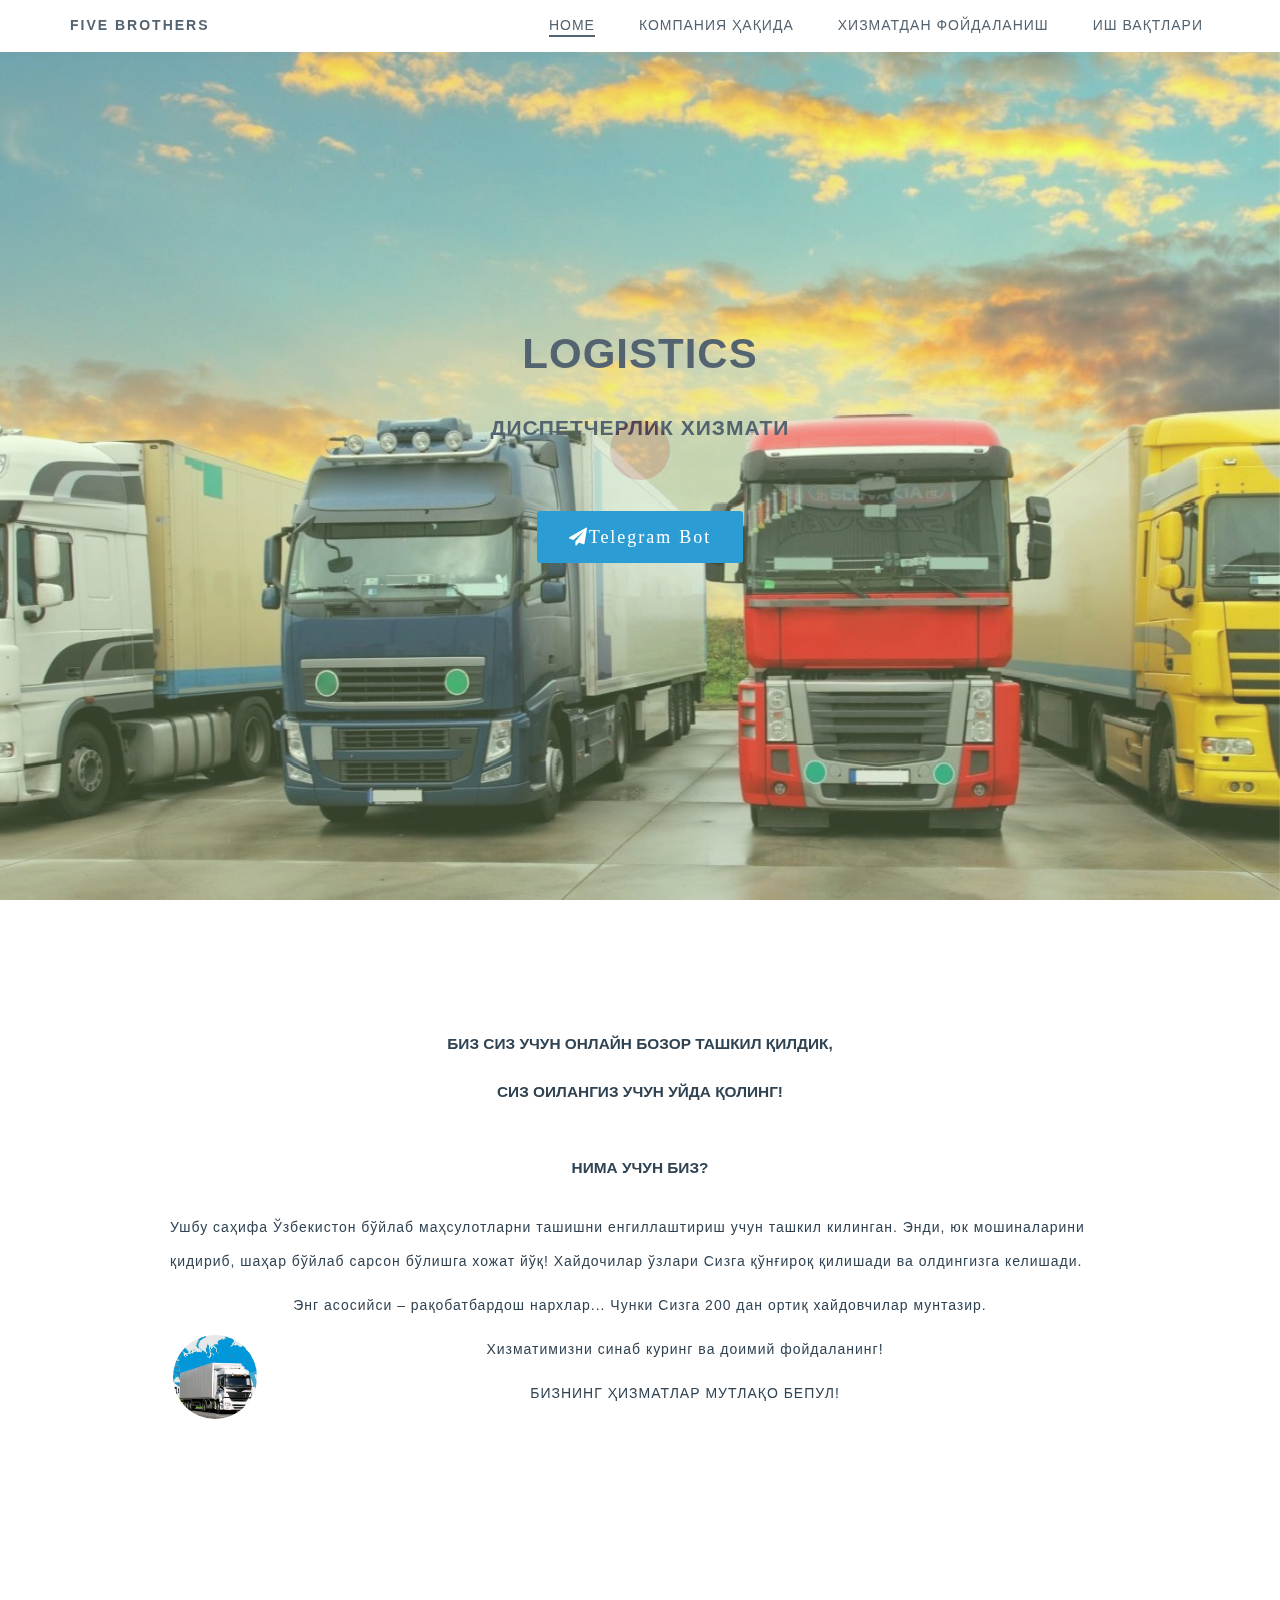
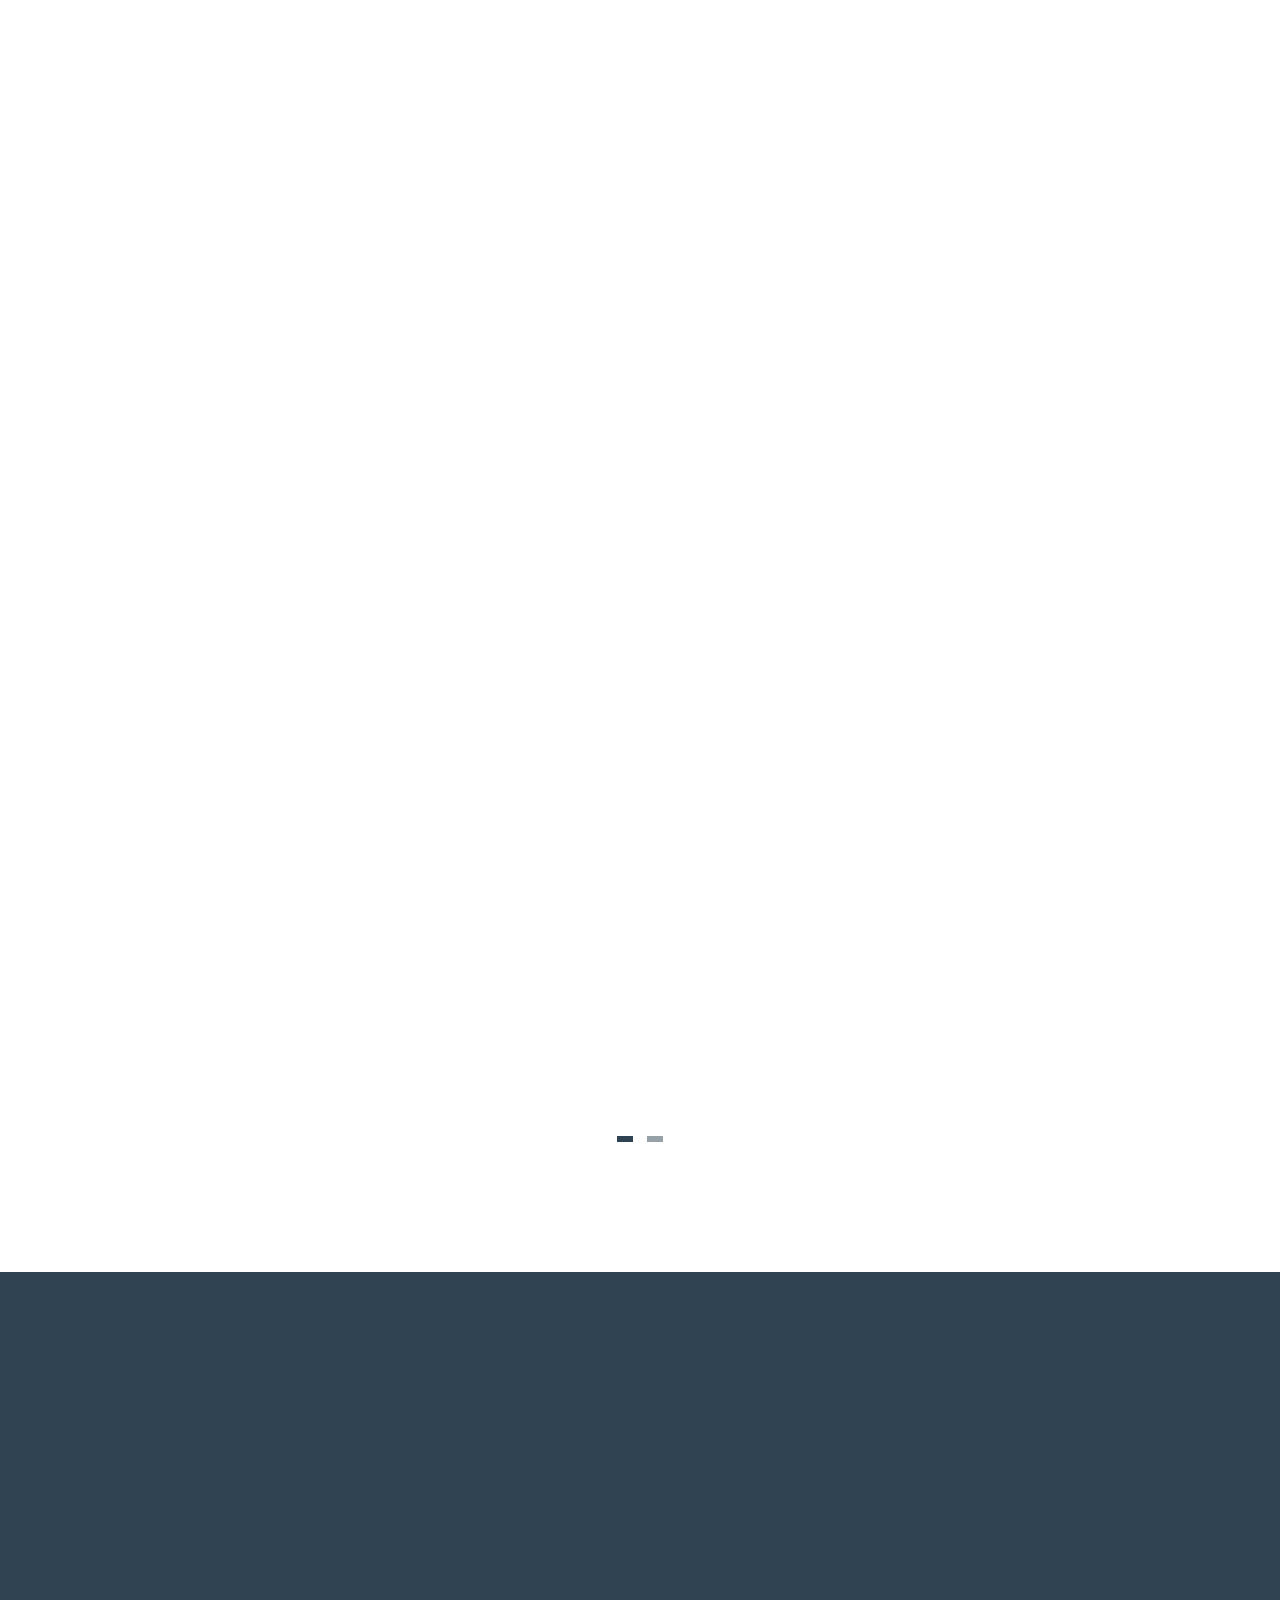
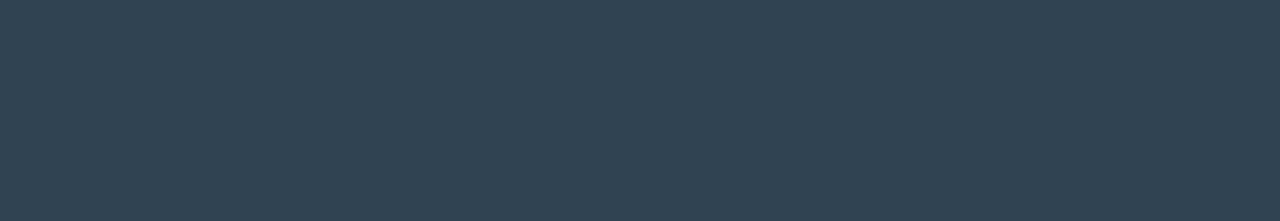
<file: 5BLogistics.html>
<!DOCTYPE html>
<html lang="en">
<head>

  <meta charset="utf-8">
  <meta http-equiv="X-UA-Compatible" content="IE=Edge">
  <meta name="viewport" content="width=device-width, initial-scale=1">
  <meta name="keywords" content="">
  <meta name="description" content="">

  <title>Snapshot HTML CSS Web Template</title>
<!--
Snapshot Template
http://www.templatemo.com/tm-493-snapshot

Zoom Slider
https://vegas.jaysalvat.com/

Caption Hover Effects
http://tympanus.net/codrops/2013/06/18/caption-hover-effects/
-->
  <link rel="stylesheet" href="css/bootstrap.min.css">
  <link rel="stylesheet" href="css/animate.min.css">
  <link rel="stylesheet" href="css/font-awesome.min.css">
    <link rel="stylesheet" href="css/component.css">
    <link rel="stylesheet" href="css/owl.theme.css">
  <link rel="stylesheet" href="css/owl.carousel.css">
  <link rel="stylesheet" href="css/style.css">

  <!-- Google web font  -->
  <link href='https://fonts.googleapis.com/css?family=Source+Sans+Pro:400,700,300' rel='stylesheet' type='text/css'>
  
</head>
<body id="top" data-spy="scroll" data-offset="50" data-target=".navbar-collapse">

<style>
body:before {
  content: "";
  display: block;
  position: fixed;
  left: 0;
  top: 0;
  width: 100%;
  height: 100%;
  z-index: -10;
  background: url(images/ban.jpg) no-repeat center center;
  -webkit-background-size: cover;
  -moz-background-size: cover;
  -o-background-size: cover;
  background-size: cover;
}
</style>

<!-- Preloader section -->

<div class="preloader">
     <div class="sk-spinner sk-spinner-pulse"></div>
</div>


<!-- Navigation section  -->

  <div class="navbar navbar-default navbar-fixed-top" role="navigation">
    <div class="container">

      <div class="navbar-header">
        <button class="navbar-toggle" data-toggle="collapse" data-target=".navbar-collapse">
          <span class="icon icon-bar"></span>
          <span class="icon icon-bar"></span>
          <span class="icon icon-bar"></span>
        </button>
<a href="index.html" class="navbar-brand smoothScroll" style="font-size:100%;">FIVE BROTHERS</a>      </div>
        <div class="collapse navbar-collapse">
          <ul class="nav navbar-nav navbar-right">
            <li><a href="#top" class="smoothScroll"><span>Home</span></a></li>
            <li><a href="#aboutt" class="smoothScroll"><span>Компания ҳақида</span></a></li>
            <li><a href="#ght" class="smoothScroll"><span>Хизматдан фойдаланиш</span></a></li>
            <li><a href="#contact" class="smoothScroll"><span>Иш вақтлари 

</span></a></li>
          </ul>
       </div>

    </div>
  </div>


<!-- Home section -->

<section id="home">
  <div class="overlay"></div>
  <div class="container">
    <div class="row">

      
      <div class="col-md-offset-1 col-md-10 col-sm-12 wow fadeInUp" data-wow-delay="0.0s">
        <p class="wow fadeInUp" data-wow-delay="0.0s" style="font-size:300%; font-family:sans-serif; font-weight: 800">LOGISTICS</p>
            <p class="wow fadeInUp" data-wow-delay="0.0s" style="font-size:150%;margin-top:40px; margin-bottom: 40px; font-family:sans-serif; text-transform: uppercase; font-weight: 600">диспетчерлик хизмати</p>
 

<a rel="nofollow" href="http://www.templatemo.com"></a></p>
        <a href="" class="smoothScroll btn btn-success btn-lg wow fadeInUp" data-wow-delay="0.0s"><i class="fa fa-paper-plane">Telegram Bot</i></a>
      </div>

    </div>
  </div>
</section>




 


<!-- About section -->

<section id="about">
  <div class="container">
    <div class="row">


  <div class="col-md-12 col-sm-9 wow fadeInUp" data-wow-delay="0.1s">
        <div class="about-thumb">
     
    <h1 class="sansserif" style="font-size:110%; text-align: center; font-family:sans-serif; font-weight: bold"> Биз Сиз учун онлайн бозор ташкил қилдик,<br>
Сиз оилангиз учун уйда қолинг!</h1>
        
        <h1 class="sansserif" style="font-size:110%; text-align: center; font-family:sans-serif; font-weight: bold"> Нима учун биз?
 </h1>
          <p class="sansserif" style="font-size:100%; text-align: left; font-family:sans-serif;">Ушбу саҳифа Ўзбекистон бўйлаб маҳсулотларни ташишни енгиллаштириш учун ташкил килинган. Энди, юк мошиналарини қидириб, шаҳар бўйлаб сарсон бўлишга хожат йўқ! Хайдочилар ўзлари Сизга қўнғироқ қилишади ва олдингизга келишади. 
  
</p>

<p class="sansserif" style="font-size:100%; text-align: center; font-family:sans-serif;">Энг асосийси – рақобатбардош нархлар... 
Чунки Сизга 200 дан ортиқ хайдовчилар мунтазир.
</p>
 <img src="images/team-img3.jpg" class="pull-left" alt="member">

<p class="sansserif" style="font-size:100%; text-align: center; font-family:sans-serif;">Хизматимизни синаб куринг ва доимий фойдаланинг!</p>
<p class="sansserif" style="font-size:100%; text-align: center; font-family:sans-serif;">БИЗНИНГ ҲИЗМАТЛАР МУТЛАҚО БЕПУЛ!
</p>

          <p></p>
        </div>
      </div>
<div class="col-md-12 col-sm-9 wow fadeInUp" data-wow-delay="0.1s">
        <div class="about-thumb">
     <section id="ght">
     </section>
        <p class="sansserif" style="font-size:150%; text-align: center; font-family:sans-serif;">Хизматдан фойдаланиш
 </p>
 <img src="images/photo_2020-03-24_11-10-52.jpg" class="pull-right" alt="Our Clients">
  <p class="sansserif" style="font-size:110%; text-align: left; font-family:sans-serif;">Қуйида берилган саволларга жавобни телеграмм бот орқали юборинг ва кутинг:</p> <p class="sansserif" style="font-size:110%; text-align: left; font-family:sans-serif;">Албатта Сизга қўнғироқ қилишади!</p>
 <p class="sansserif" style="font-size:110%; text-align: left; font-family:sans-serif;">маҳсулот тури, <br>маҳсулот ҳажми, <br>юк ташиш манзили, <br>телефон рақамингиз, <br> исмингиз</p>


</p>
  
<div class="col-md-10 col-sm-9 col-md-offset-1 wow fadeInUp" data-wow-delay="0.1s">
        <div class="about-thumb">
          <div class=" text-center">
           
            <div class="clearfix">

               <img src="images/quotes.png" alt="Our Clients"  style="width:30px;height:30px;">
          <p class="sansserif" style="font-size:100%; text-align: center; font-family:sans-serif; font-weight: 500;" >"Иш қуролинг соз бўлса, машаққатинг оз бўлади." </p>
         <p class="sansserif" style="font-size:100%; text-align: center; font-family:sans-serif;">(ўзбек халқ мақоли)</p>

                   
                  </div>
        </div>
      </div>
    </div>

        </div>
      </div>
      

<!-- welcome-->
<section id="aboutt">
  <div class="container">
    <div class="row">
  
      <!-- team carousel -->
      <div id="team-carousel" class="owl-carousel">

      <div class="item col-md-4 col-sm-6 wow fadeInUp" data-wow-delay="0.0s">
        <div class="team-thumb">
          <div class="image-holder">
            <a href="index.html"><img src="images/slide-img111.jpg" class="img-responsive img-circle" alt="Mary"></a>
          </div>
          <a href="index.html"><h2 class="heading">FIVE BROTHERS</h2></a>
          <a href="index.html"><p class="description" style=" font-size: 12px">ОНЛАЙН БОЗОР</p></a>
        </div>
      </div>

     <div class="item col-md-4 col-sm-6 wow fadeInUp" data-wow-delay="0.0s">
        <div class="team-thumb">
          <div class="image-holder">
          <a href="5BFoods.html"><img src="images/40-eda-oboi-kartinki-foto-1920x1080 - Copy.jpg" class="img-responsive img-circle"  alt="Jack"></a>
          </div>
          <a href="5BFoods.html"><h2 class="heading" style= "color: #304352;">FOODS</h2></a>
          <a href="5BFoods.html"><p class="description" style="text-transform: uppercase;font-size: 12px">Уйга таом буюртириш</p></a>
            
        </div>
      </div>
 <div class="item col-md-4 col-sm-6 wow fadeInUp" data-wow-delay="0.0s" style="font-size:110%; color: #304352;">
        <div class="team-thumb">
          <div class="image-holder">
          <a href="5BApteka.html"><img src="images/apteka.jpg" class="img-responsive img-circle" alt="Mary"></a>
          </div>
          <a href="5BApteka.html"><h2 class="heading" style= "color: #304352;">APTEKA</h2></a>
          <a href="5BApteka.html"><p class="description" style=" font-size: 12px">ОНЛАЙН АПТЕКА </p></a>
        </div>
      </div>

 <div class="item col-md-4 col-sm-6 wow fadeInUp" data-wow-delay="0.0s" style="font-size:110%; color: #304352;">
        <div class="team-thumb">
          <div class="image-holder">
          <a href="TAKSI.html"><img src="images/13738940.jpg" class="img-responsive img-circle" alt="Mary"></a>
          </div>
          <a href="TAKSI.html"><h2 class="heading" style= "color: #304352;">TAKSI</h2></a>
          <a href="TAKSI.html"><p class="description" style=" font-size: 12px">ОНЛАЙН ТАКСИ</p></a>
        </div>
      </div>
      <div class="item col-md-4 col-sm-6 wow fadeInUp" data-wow-delay="0.0s">
        <div class="team-thumb">
          <div class="image-holder">
           <a href="5BMalika.html"> <img src="images/team-img4.jpg" class="img-responsive img-circle" alt="Sandy"></a>
          </div>
       <a href="5BMalika.html"> <h2 class="heading" style= "color: #304352;">MALIKA</h2></a>
        <a href="5BMalika.html">  <p class="description" style="text-transform: uppercase; font-size: 12px">Онлайн Малика бозори</p></a>
        </div>
      </div>

      <div class="item col-md-4 col-sm-6 wow fadeInUp" data-wow-delay="0.0s" style="font-size:110%; color: #304352;">
        <div class="team-thumb">
          <div class="image-holder">
          <a href="5BWoods.html"><img src="images/team-img1.jpg" class="img-responsive img-circle" alt="Mary"></a>
          </div>
          <a href="5BWoods.html"><h2 class="heading" style= "color: #304352;">WOODS</h2></a>
          <a href="5BWoods.html"><p class="description" style=" font-size: 12px">ОНЛАЙН ТЎСИН ВА ТАХТА БОЗОРИ</p></a>
        </div>
      </div>

      
      <!--end team carousel -->

          </div>
        </div>
</section>
        

     


    </div>
  </div>
</section>




 




<section id="contact" >
        <div class="container">
          <div class="row">
<div class="sec-title text-center wow fadeInUp" data-wow-delay="0.1s">
              

            </div>
             <div id="mu-google-map" style="padding-top: 50px;">
<div class="col-md-6 contact-form wow animated fadeInRight">
      <iframe src="https://www.google.com/maps/embed?pb=!1m18!1m12!1m3!1d3508.8176744277202!2d-81.47150788457147!3d28.424757900613237!2m3!1f0!2f0!3f0!3m2!1i1024!2i768!4f13.1!3m3!1m2!1s0x88e77e378ec5a9a9%3A0x2feec9271ed22c5b!2sOrange+County+Convention+Center!5e0!3m2!1sen!2sbd!4v1503833952781" width="200" height="150" allowfullscreen></iframe>
    </div>
            
            <div class="col-md-4 wow animated fadeInRight">
              <address class="contact-details">
                <h3>Иш вақтлари</h3>           
                <p class="sansserif" style="font-size:100%;  color: #F08080; text-align: center; font-family:sans-serif;"><i class="fa fa-pencil"></i>Дам олиш кунисиз

<br>
соат 08:00 — 23:00 </p>
<i class="fa fa-paper-plane"></i>Телеграмм: <a href="https://t.me/FIVEBROTHERSUZ" style="color: #F08080;"> @FIVEBROTHERSUZ </a> <br> 
 <i class="fa fa-envelope"></i> Электрон почта: <a href = "mailto: INFO@FIVEBROTHERS.UZ" style="color: #F08080;">INFO@FIVEBROTHERS.UZ</a>
         <a href="" class="smoothScroll btn btn-success btn-lg wow fadeInUp" data-wow-delay="0.0s"><i class="fa fa-paper-plane">Telegram Bot</i></a>

              </address>
            </div>
      
        </div>

       
      </section>
    
    

<!-- Footer section -->
   <!-- Start Contact -->
   













<footer>
  <div class="container">
    
    <div class="row">

      <div class="col-md-12 col-sm-12">
            
                <!--

        <p class="wow fadeInUp"  data-wow-delay="1s" >Copyright &copy; 2016 Snapshot Studio | 
                Design: <a href="https://plus.google.com/+templatemo" title="free css templates" target="_blank">Templatemo</a></p>
                -->
      </div>
      
    </div>
        
  </div>
</footer>

<!-- Back top -->
<a href="#" class="go-top"><i class="fa fa-angle-up"></i></a>

<!-- Javascript  -->
<script src="js/jquery.js"></script>
<script src="js/vegas.min.js"></script>

<script src="js/bootstrap.min.js"></script>
<script src="js/modernizr.custom.js"></script>
<script src="js/toucheffects.js"></script>
<script src="js/owl.carousel.min.js"></script>
<script src="js/smoothscroll.js"></script>
<script src="js/wow.min.js"></script>
<script src="js/custom.js"></script>

</body>
</html>
</file>
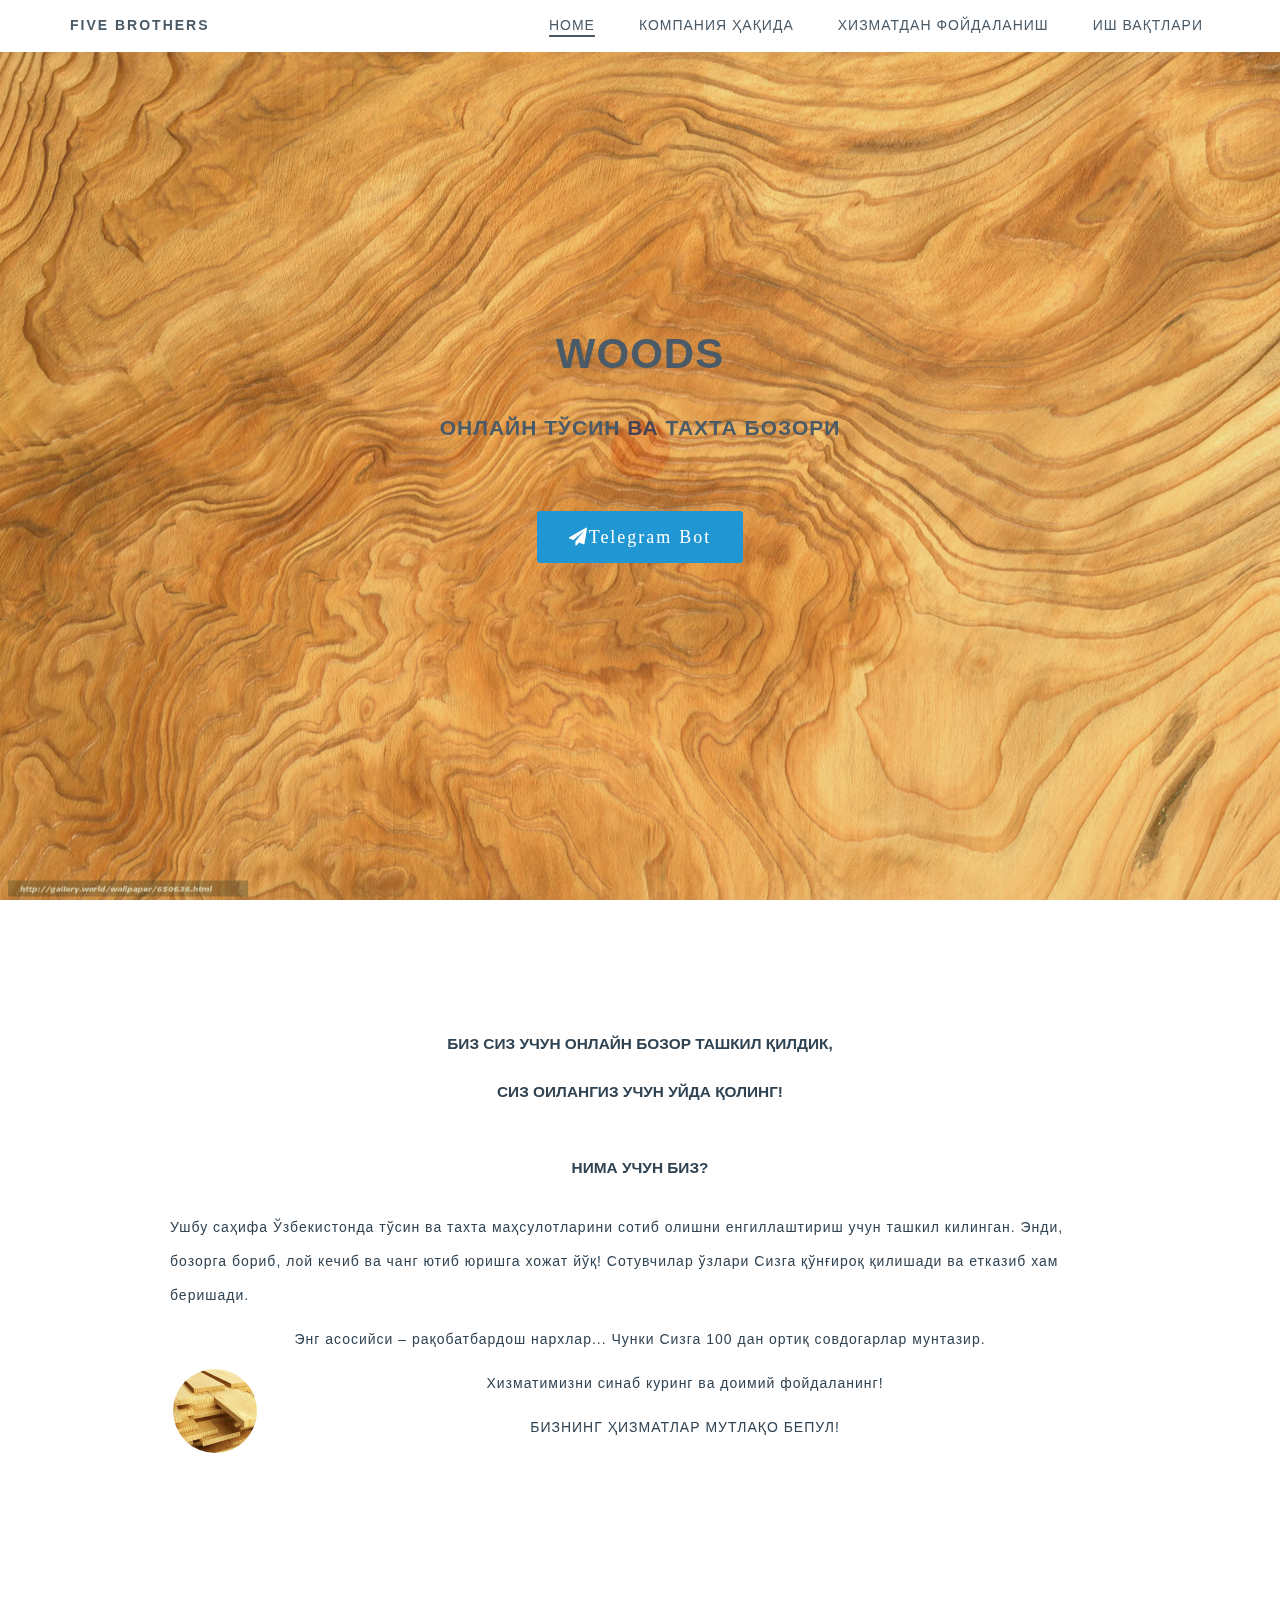
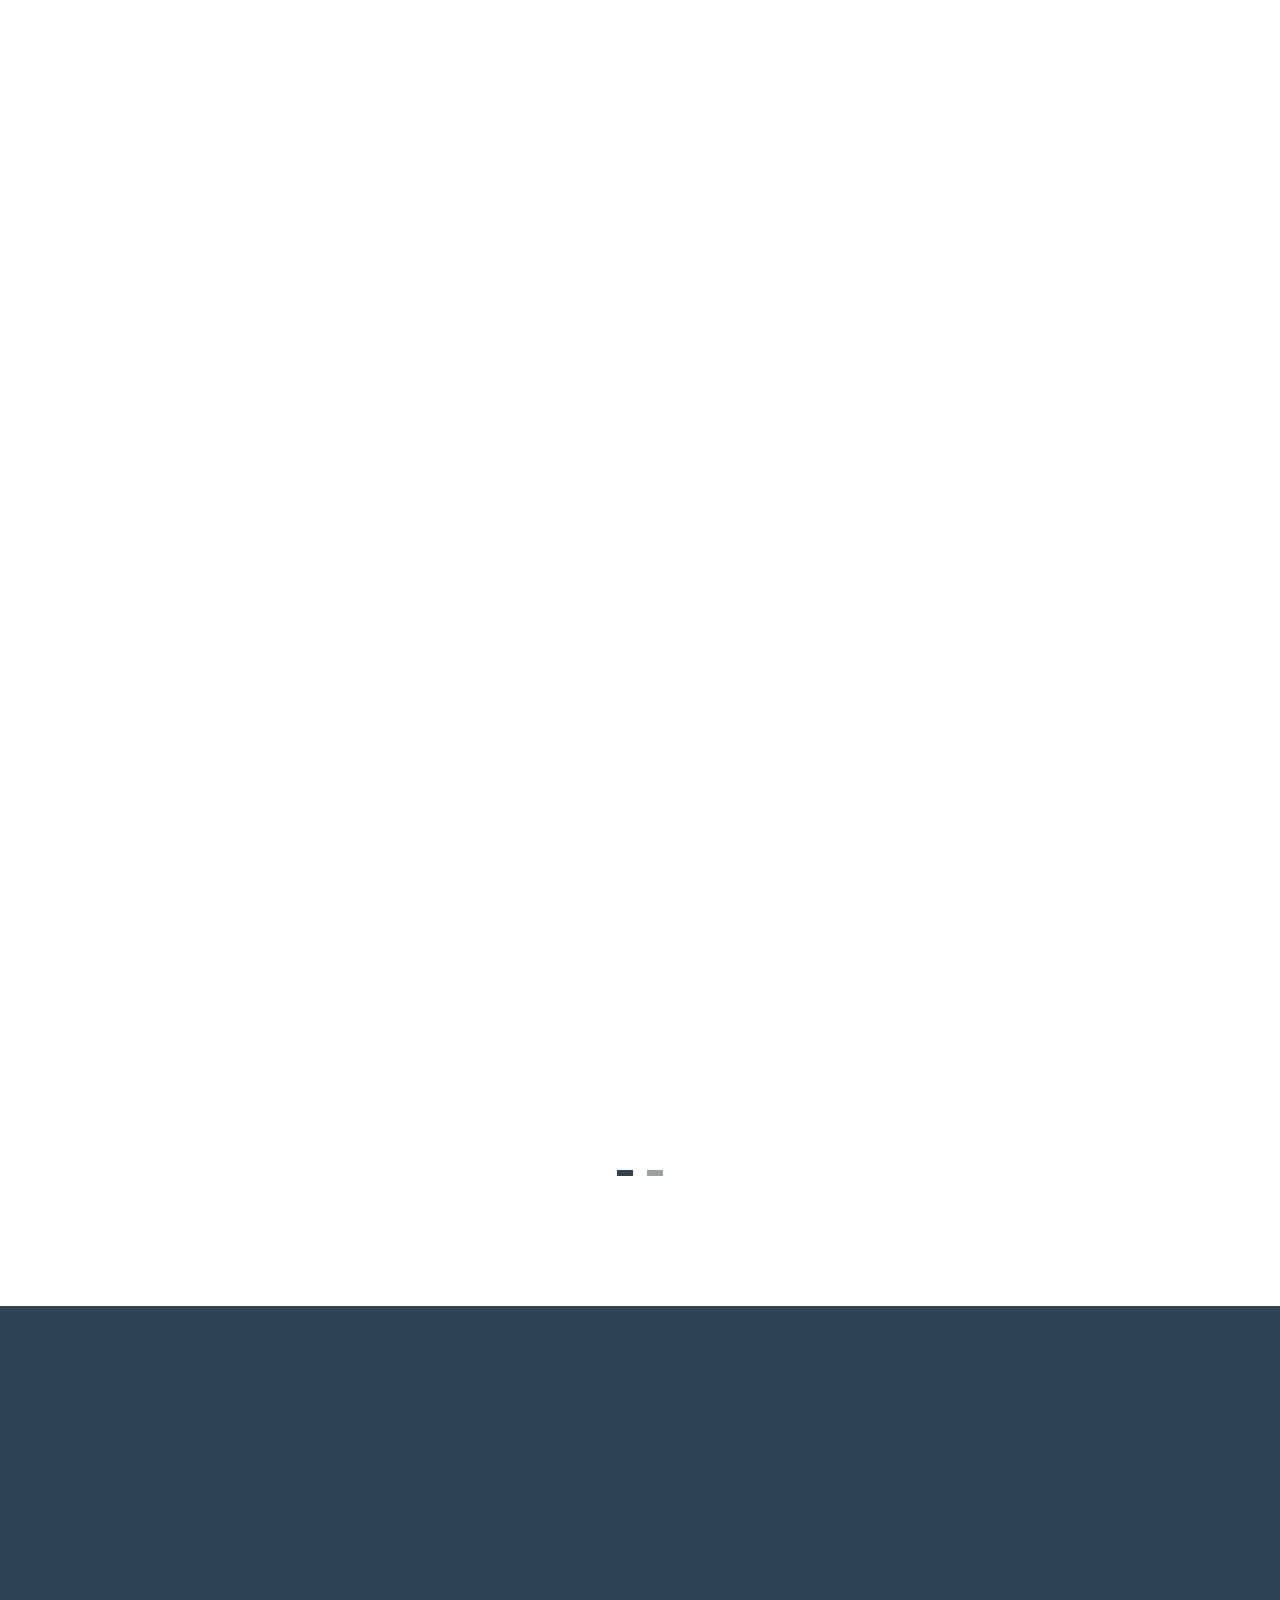
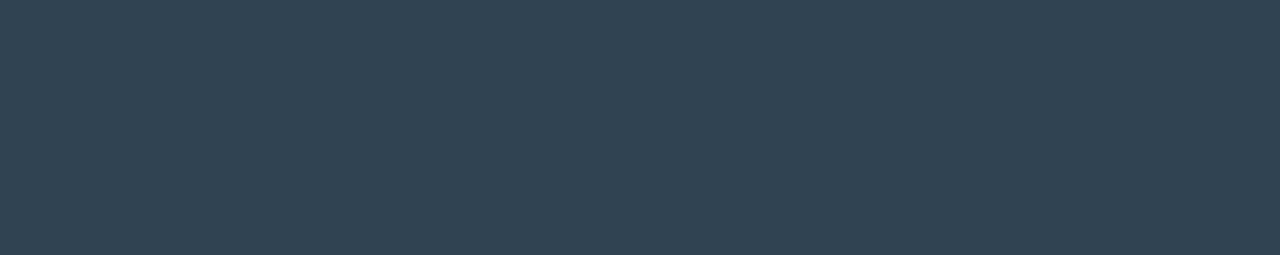
<file: 5BWoods.html>
<!DOCTYPE html>
<html lang="en">
<head>

	<meta charset="utf-8">
	<meta http-equiv="X-UA-Compatible" content="IE=Edge">
	<meta name="viewport" content="width=device-width, initial-scale=1">
	<meta name="keywords" content="">
	<meta name="description" content="">

	<title>Snapshot HTML CSS Web Template</title>
<!--
Snapshot Template
http://www.templatemo.com/tm-493-snapshot

Zoom Slider
https://vegas.jaysalvat.com/

Caption Hover Effects
http://tympanus.net/codrops/2013/06/18/caption-hover-effects/
-->
	<link rel="stylesheet" href="css/bootstrap.min.css">
	<link rel="stylesheet" href="css/animate.min.css">
	<link rel="stylesheet" href="css/font-awesome.min.css">
  	<link rel="stylesheet" href="css/component.css">
    <link rel="stylesheet" href="css/owl.theme.css">
	<link rel="stylesheet" href="css/owl.carousel.css">
	<link rel="stylesheet" href="css/style.css">

	<!-- Google web font  -->
	<link href='https://fonts.googleapis.com/css?family=Source+Sans+Pro:400,700,300' rel='stylesheet' type='text/css'>
	
</head>
<body id="top" data-spy="scroll" data-offset="50" data-target=".navbar-collapse">

<style>
body:before {
  content: "";
  display: block;
  position: fixed;
  left: 0;
  top: 0;
  width: 100%;
  height: 100%;
  z-index: -10;
  background: url(images/slide-img12.jpg) no-repeat center center;
  -webkit-background-size: cover;
  -moz-background-size: cover;
  -o-background-size: cover;
  background-size: cover;
}
</style>

<!-- Preloader section -->

<div class="preloader">
     <div class="sk-spinner sk-spinner-pulse"></div>
</div>


<!-- Navigation section  -->

  <div class="navbar navbar-default navbar-fixed-top" role="navigation">
    <div class="container">

      <div class="navbar-header">
        <button class="navbar-toggle" data-toggle="collapse" data-target=".navbar-collapse">
          <span class="icon icon-bar"></span>
          <span class="icon icon-bar"></span>
          <span class="icon icon-bar"></span>
        </button>
       <a href="index.html" class="navbar-brand smoothScroll" style="font-size:100%;">FIVE BROTHERS</a>
      </div>
        <div class="collapse navbar-collapse">
          <ul class="nav navbar-nav navbar-right">
            <li><a href="#top" class="smoothScroll"><span>Home</span></a></li>
            <li><a href="#aboutt" class="smoothScroll"><span>Компания ҳақида</span></a></li>
            <li><a href="#ght" class="smoothScroll"><span>Хизматдан фойдаланиш</span></a></li>
            <li><a href="#contact" class="smoothScroll"><span>Иш вақтлари 

</span></a></li>
          </ul>
       </div>

    </div>
  </div>


<!-- Home section -->

<section id="home">
  <div class="overlay"></div>
  <div class="container">
    <div class="row">

      
      <div class="col-md-offset-1 col-md-10 col-sm-12 wow fadeInUp" data-wow-delay="0.0s">
        <p class="wow fadeInUp" data-wow-delay="0.0s" style="font-size:300%; font-family:sans-serif; font-weight: 800">WOODS</p>
            <p class="wow fadeInUp" data-wow-delay="0.0s" style="font-size:150%;margin-top:40px; margin-bottom: 40px; font-family:sans-serif; text-transform: uppercase; font-weight: 600">ОНЛАЙН ТЎСИН ВА ТАХТА БОЗОРИ</p>
 

<a rel="nofollow" href="http://www.templatemo.com"></a></p>
        <a href="" class="smoothScroll btn btn-success btn-lg wow fadeInUp" data-wow-delay="0.0s"><i class="fa fa-paper-plane">Telegram Bot</i></a>
      </div>

    </div>
  </div>
</section>




 


<!-- About section -->

<section id="about">
  <div class="container">
    <div class="row">


  <div class="col-md-12 col-sm-9 wow fadeInUp" data-wow-delay="0.1s">
        <div class="about-thumb">
     
    <h1 class="sansserif" style="font-size:110%; text-align: center; font-family:sans-serif; font-weight: bold"> Биз Сиз учун онлайн бозор ташкил қилдик,<br>
Сиз оилангиз учун уйда қолинг!</h1>
        
        <h1 class="sansserif" style="font-size:110%; text-align: center; font-family:sans-serif; font-weight: bold"> Нима учун биз?
 </h1>
          <p class="sansserif" style="font-size:100%; text-align: left; font-family:sans-serif;">Ушбу саҳифа Ўзбекистонда тўсин ва тахта маҳсулотларини сотиб олишни енгиллаштириш учун ташкил килинган. Энди, бозорга бориб, лой кечиб ва чанг ютиб юришга хожат йўқ! Сотувчилар ўзлари Сизга қўнғироқ қилишади ва етказиб хам беришади.</p>

<p class="sansserif" style="font-size:100%; text-align: center; font-family:sans-serif;">Энг асосийси – рақобатбардош нархлар... 
Чунки Сизга 100 дан ортиқ совдогарлар мунтазир.</p>
 <img src="images/team-img1.jpg" class="pull-left" alt="member">

<p class="sansserif" style="font-size:100%; text-align: center; font-family:sans-serif;">Хизматимизни синаб куринг ва доимий фойдаланинг!</p>
<p class="sansserif" style="font-size:100%; text-align: center; font-family:sans-serif;">БИЗНИНГ ҲИЗМАТЛАР МУТЛАҚО БЕПУЛ!
</p>

          <p></p>
        </div>
      </div>
<div class="col-md-12 col-sm-9 wow fadeInUp" data-wow-delay="0.1s">
        <div class="about-thumb">
     <section id="ght">
     </section>
        <p class="sansserif" style="font-size:150%; text-align: center; font-family:sans-serif;">Хизматдан фойдаланиш
 </p>
 <img src="images/photo_2019-06-18_08-36-45.jpg" class="pull-right" alt="Our Clients">
  <p class="sansserif" style="font-size:110%; text-align: left; font-family:sans-serif;">Қуйида берилган саволларга жавобни телеграмм бот орқали юборинг ва кутинг:</p> <p class="sansserif" style="font-size:110%; text-align: left; font-family:sans-serif;">Албатта Сизга қўнғироқ қилишади!</p>
 <p class="sansserif" style="font-size:110%; text-align: left; font-family:sans-serif;">маҳсулот тури, <br>маҳсулот ҳажми, <br>юк ташиш манзили, <br>телефон рақамингиз, <br> исмингиз</p>


</p>
  
<div class="col-md-10 col-sm-9 col-md-offset-1 wow fadeInUp" data-wow-delay="0.1s">
        <div class="about-thumb">
          <div class=" text-center">
           
            <div class="clearfix">

               <img src="images/quotes.png" alt="Our Clients"  style="width:30px;height:30px;">
          <p class="sansserif" style="font-size:100%; text-align: center; font-family:sans-serif; font-weight: 500;" >"Иш қуролинг соз бўлса, машаққатинг оз бўлади." </p>
         <p class="sansserif" style="font-size:100%; text-align: center; font-family:sans-serif;">(ўзбек халқ мақоли)</p>

                   
                  </div>
        </div>
      </div>
    </div>

        </div>
      </div>
      

<!-- welcome-->
<section id="aboutt">
  <div class="container">
    <div class="row">
  
      <!-- team carousel -->
      <div id="team-carousel" class="owl-carousel">

   

         <div class="item col-md-4 col-sm-6 wow fadeInUp" data-wow-delay="0.0s">
        <div class="team-thumb">
          <div class="image-holder">
            <a href="index.html"><img src="images/slide-img111.jpg" class="img-responsive img-circle" alt="Mary"></a>
          </div>
          <a href="index.html"><h2 class="heading">FIVE BROTHERS</h2></a>
          <a href="index.html"><p class="description" style=" font-size: 12px">ОНЛАЙН БОЗОР</p></a>
        </div>
      </div>

   <div class="item col-md-4 col-sm-6 wow fadeInUp" data-wow-delay="0.0s">
        <div class="team-thumb">
          <div class="image-holder">
          <a href="5BFoods.html"><img src="images/40-eda-oboi-kartinki-foto-1920x1080 - Copy.jpg" class="img-responsive img-circle"  alt="Jack"></a>
          </div>
          <a href="5BFoods.html"><h2 class="heading" style= "color: #304352;">FOODS</h2></a>
          <a href="5BFoods.html"><p class="description" style="text-transform: uppercase; font-size: 12px">Уйга таом буюртириш</p></a>
            
        </div>
      </div>
 <div class="item col-md-4 col-sm-6 wow fadeInUp" data-wow-delay="0.0s" style="font-size:110%; color: #304352;">
        <div class="team-thumb">
          <div class="image-holder">
          <a href="5BApteka.html"><img src="images/apteka.jpg" class="img-responsive img-circle" alt="Mary"></a>
          </div>
          <a href="5BApteka.html"><h2 class="heading" style= "color: #304352;">APTEKA</h2></a>
          <a href="5BApteka.html"><p class="description" style=" font-size: 12px">ОНЛАЙН АПТЕКА </p></a>
        </div>
      </div>

 <div class="item col-md-4 col-sm-6 wow fadeInUp" data-wow-delay="0.0s" style="font-size:110%; color: #304352;">
        <div class="team-thumb">
          <div class="image-holder">
          <a href="TAKSI.html"><img src="images/13738940.jpg" class="img-responsive img-circle" alt="Mary"></a>
          </div>
          <a href="TAKSI.html"><h2 class="heading" style= "color: #304352;">TAKSI</h2></a>
          <a href="TAKSI.html"><p class="description" style=" font-size: 12px">ОНЛАЙН ТАКСИ</p></a>
        </div>
      </div>
      <div class="item col-md-4 col-sm-6 wow fadeInUp" data-wow-delay="0.0s">
        <div class="team-thumb">
          <div class="image-holder">
           <a href="5BMalika.html"> <img src="images/team-img4.jpg" class="img-responsive img-circle" alt="Sandy"></a>
          </div>
       <a href="5BMalika.html"> <h2 class="heading" style= "color: #304352;">MALIKA</h2></a>
        <a href="5BMalika.html">  <p class="description" style="text-transform: uppercase; font-size: 12px">Онлайн Малика бозори</p></a>
        </div>
      </div>

<div class="item col-md-4 col-sm-6 wow fadeInUp" data-wow-delay="0.0s">
        <div class="team-thumb">
          <div class="image-holder">
            <a href="5BLogistics.html"><img src="images/team-img3.jpg" class="img-responsive img-circle"  alt="Linda"></a>
          </div>
            <a href="5BLogistics.html"><h2 class="heading" style= "color: #304352;">LOGISTICS</h2></a>
          <a href="5BLogistics.html"><p class="description" style="text-transform: uppercase; font-size: 12px">Диспетчер хизмати</p></a>
        </div>
      </div>

     
      
      <!--end team carousel -->

          </div>
        </div>
</section>
        

     


    </div>
  </div>
</section>




 




<section id="contact" >
        <div class="container">
          <div class="row">
<div class="sec-title text-center wow fadeInUp" data-wow-delay="0.1s">
              

            </div>
             <div id="mu-google-map" style="padding-top: 50px;">
<div class="col-md-6 contact-form wow animated fadeInRight">
      <iframe src="https://www.google.com/maps/embed?pb=!1m18!1m12!1m3!1d3508.8176744277202!2d-81.47150788457147!3d28.424757900613237!2m3!1f0!2f0!3f0!3m2!1i1024!2i768!4f13.1!3m3!1m2!1s0x88e77e378ec5a9a9%3A0x2feec9271ed22c5b!2sOrange+County+Convention+Center!5e0!3m2!1sen!2sbd!4v1503833952781" width="200" height="150" allowfullscreen></iframe>
    </div>
            
            <div class="col-md-4 wow animated fadeInRight">
              <address class="contact-details">
                <h3>Иш вақтлари</h3>           
                <p class="sansserif" style="font-size:100%;  color: #F08080; text-align: center; font-family:sans-serif;"><i class="fa fa-pencil"></i>Сешанбадан — Якшанбагача <br>
соат 09:00 — 18:00 <br>
Душанба дам олиш куни</p>
<i class="fa fa-paper-plane"></i>Телеграмм: <a href="https://t.me/FIVEBROTHERSUZ" style="color: #F08080;"> @FIVEBROTHERSUZ </a> <br> 
 <i class="fa fa-envelope"></i> Электрон почта: <a href = "mailto: INFO@FIVEBROTHERS.UZ" style="color: #F08080;">INFO@FIVEBROTHERS.UZ</a>
         <a href="" class="smoothScroll btn btn-success btn-lg wow fadeInUp" data-wow-delay="0.0s"><i class="fa fa-paper-plane">Telegram Bot</i></a>

              </address>
            </div>
      
        </div>

       
      </section>
    
    

<!-- Footer section -->
   <!-- Start Contact -->
   













<footer>
	<div class="container">
    
		<div class="row">

			<div class="col-md-12 col-sm-12">
            
                <!--

				<p class="wow fadeInUp"  data-wow-delay="1s" >Copyright &copy; 2016 Snapshot Studio | 
                Design: <a href="https://plus.google.com/+templatemo" title="free css templates" target="_blank">Templatemo</a></p>
                -->
			</div>
			
		</div>
        
	</div>
</footer>

<!-- Back top -->
<a href="#" class="go-top"><i class="fa fa-angle-up"></i></a>

<!-- Javascript  -->
<script src="js/jquery.js"></script>
<script src="js/vegas.min.js"></script>

<script src="js/bootstrap.min.js"></script>
<script src="js/modernizr.custom.js"></script>
<script src="js/toucheffects.js"></script>
<script src="js/owl.carousel.min.js"></script>
<script src="js/smoothscroll.js"></script>
<script src="js/wow.min.js"></script>
<script src="js/custom.js"></script>

</body>
</html>
</file>
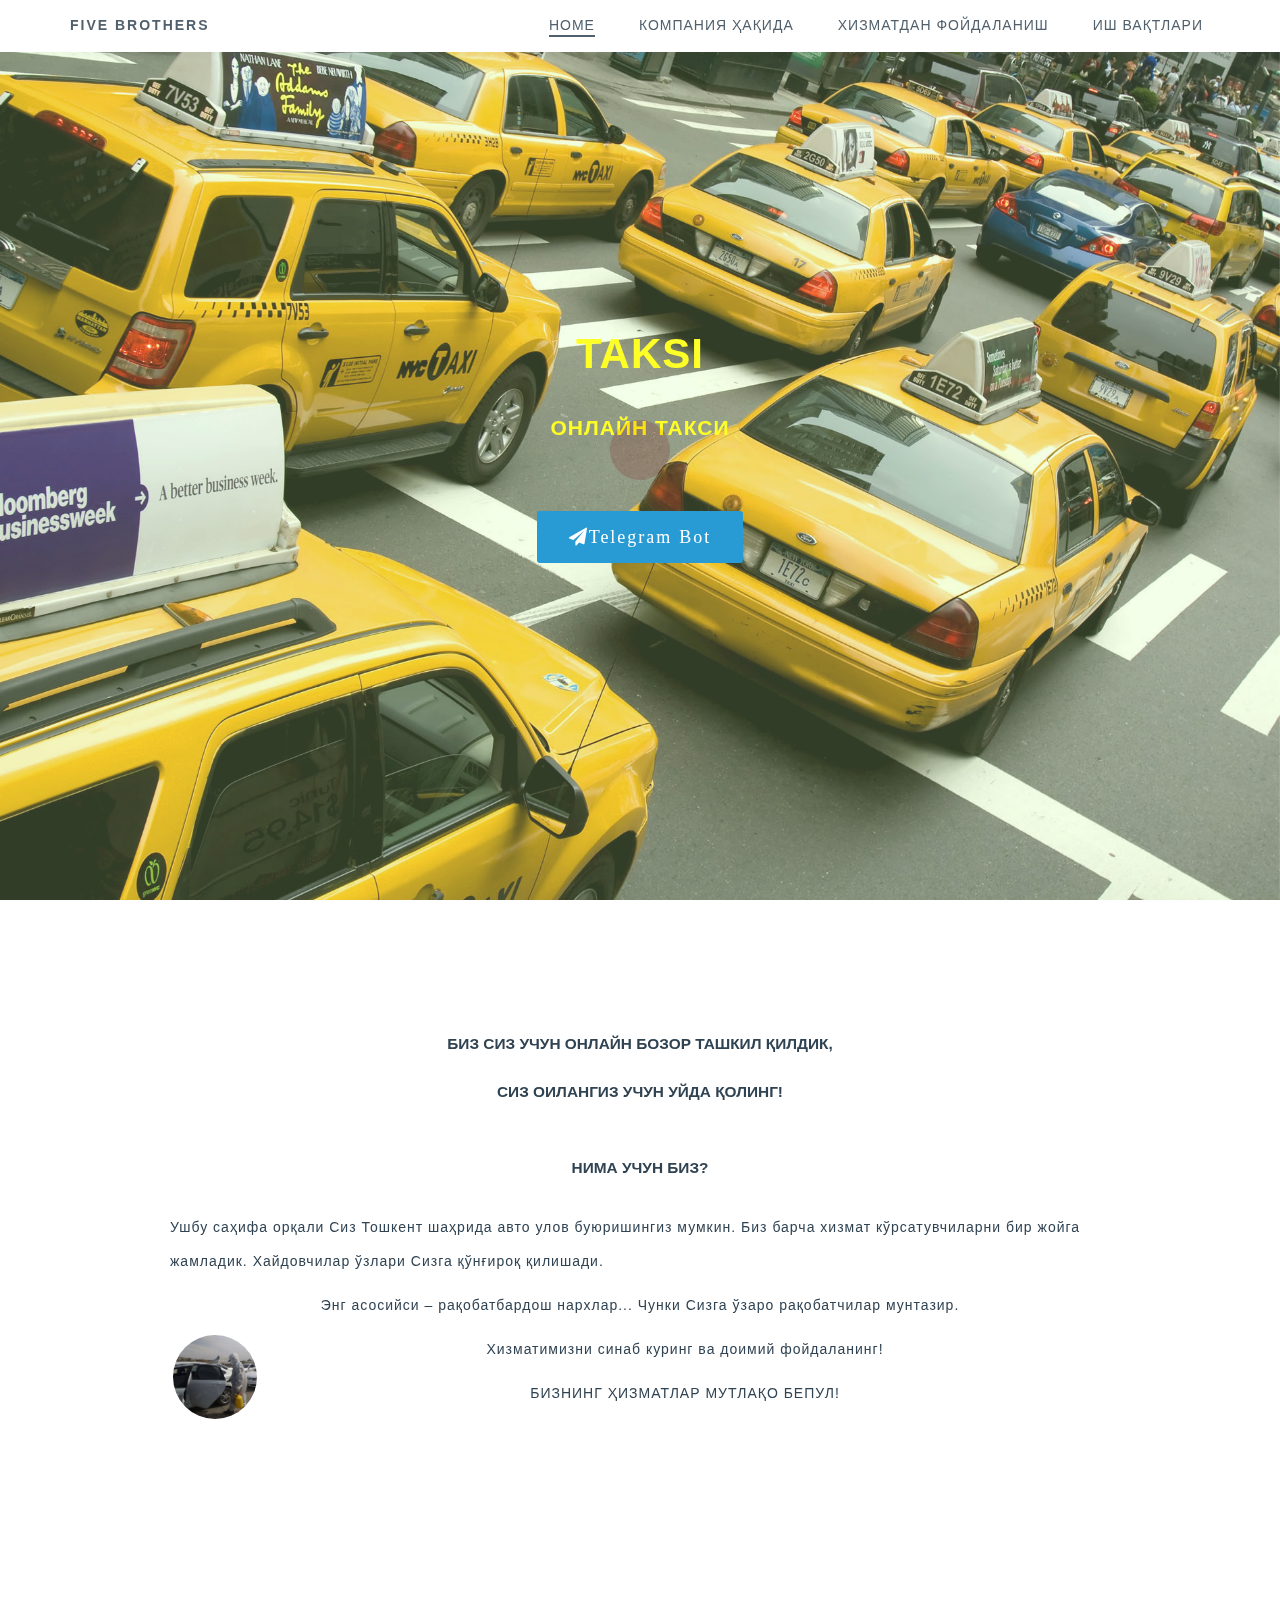
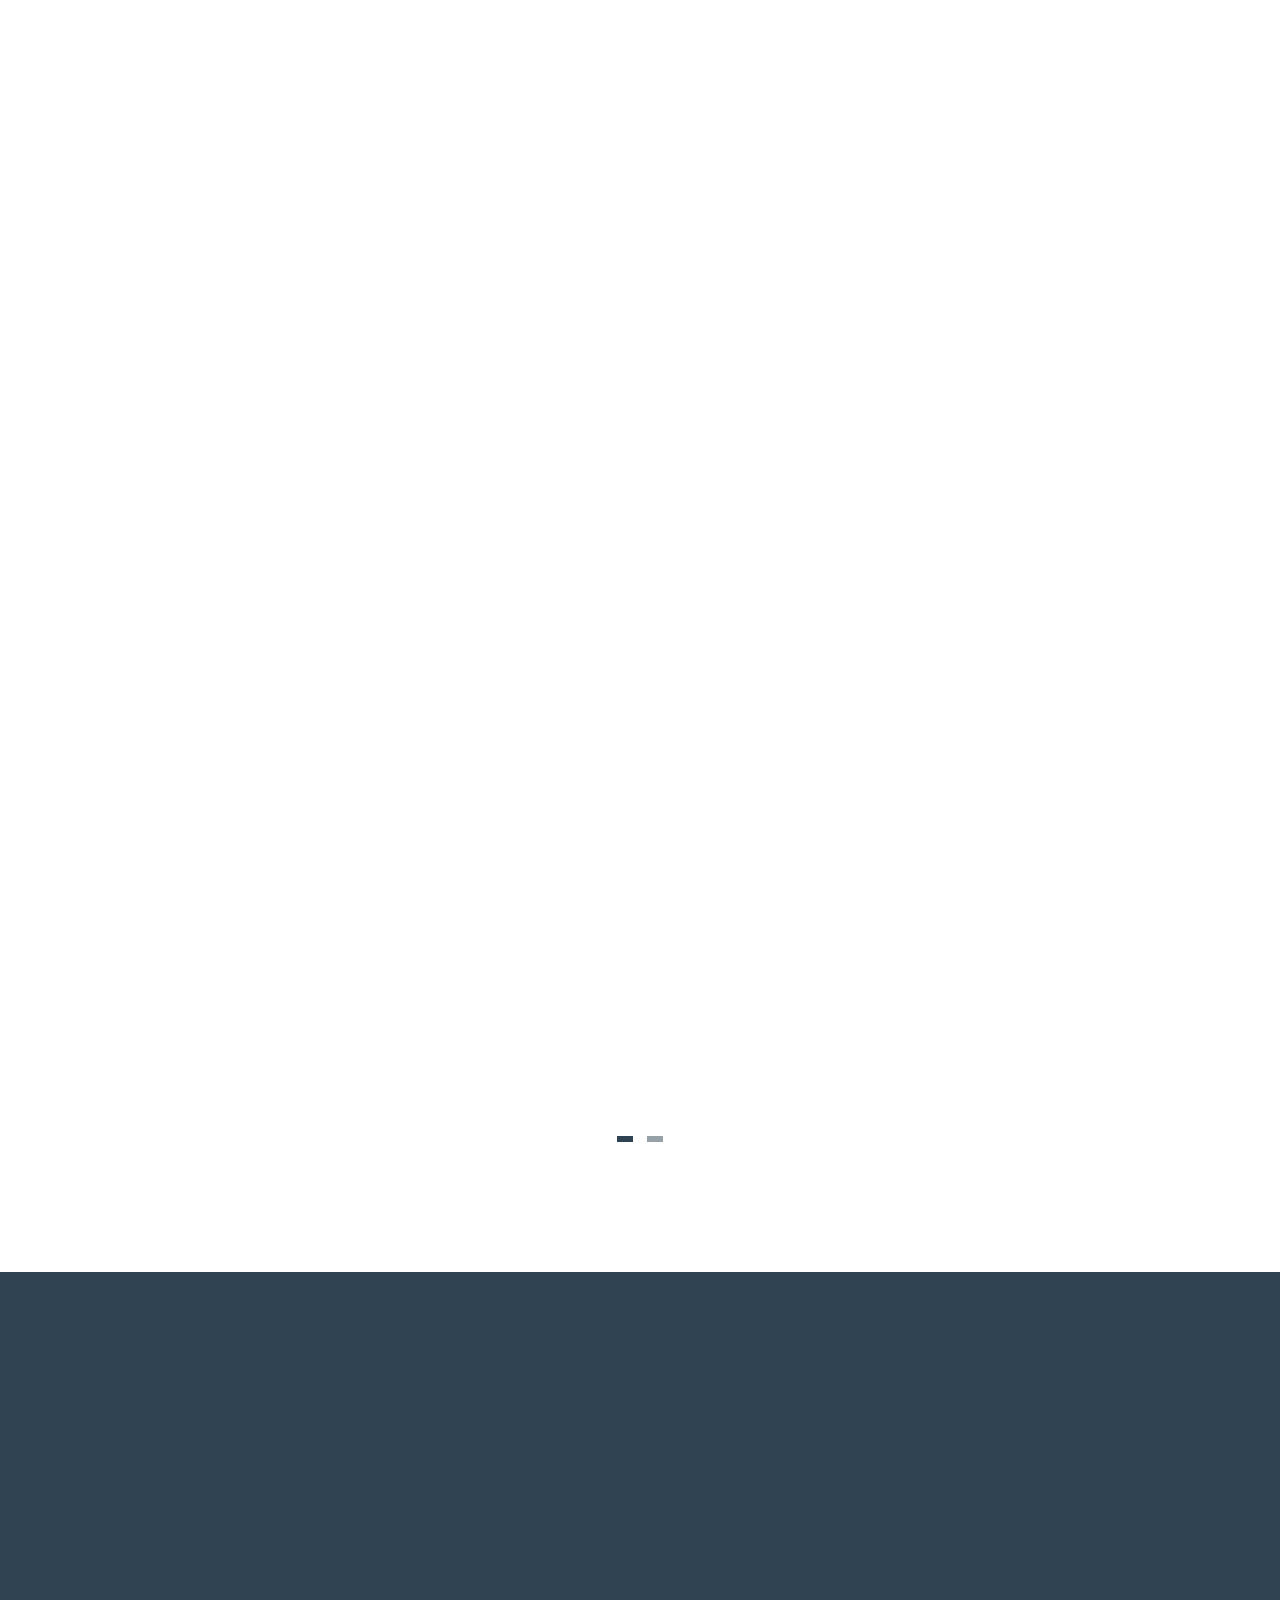
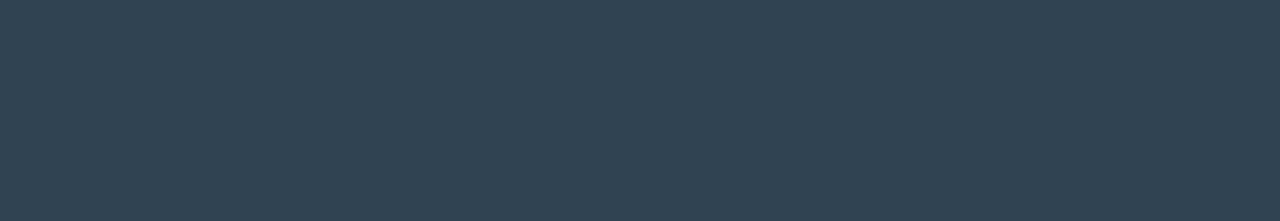
<file: TAKSI.html>
<!DOCTYPE html>
<html lang="en">
<head>

	<meta charset="utf-8">
	<meta http-equiv="X-UA-Compatible" content="IE=Edge">
	<meta name="viewport" content="width=device-width, initial-scale=1">
	<meta name="keywords" content="">
	<meta name="description" content="">

	<title>Snapshot HTML CSS Web Template</title>
<!--
Snapshot Template
http://www.templatemo.com/tm-493-snapshot

Zoom Slider
https://vegas.jaysalvat.com/

Caption Hover Effects
http://tympanus.net/codrops/2013/06/18/caption-hover-effects/
-->
	<link rel="stylesheet" href="css/bootstrap.min.css">
	<link rel="stylesheet" href="css/animate.min.css">
	<link rel="stylesheet" href="css/font-awesome.min.css">
  	<link rel="stylesheet" href="css/component.css">
    <link rel="stylesheet" href="css/owl.theme.css">
	<link rel="stylesheet" href="css/owl.carousel.css">
	<link rel="stylesheet" href="css/style.css">

	<!-- Google web font  -->
	<link href='https://fonts.googleapis.com/css?family=Source+Sans+Pro:400,700,300' rel='stylesheet' type='text/css'>
	
</head>
<body id="top" data-spy="scroll" data-offset="50" data-target=".navbar-collapse">

<style>
body:before {
  content: "";
  display: block;
  position: fixed;
  left: 0;
  top: 0;
  width: 100%;
  height: 100%;
  z-index: -10;
  background: url(images/birlik-taksi-sehirler-arasi.jpg) no-repeat center center;
  -webkit-background-size: cover;
  -moz-background-size: cover;
  -o-background-size: cover;
  background-size: cover;
}
</style>

<!-- Preloader section -->

<div class="preloader">
     <div class="sk-spinner sk-spinner-pulse"></div>
</div>


<!-- Navigation section  -->

  <div class="navbar navbar-default navbar-fixed-top" role="navigation">
    <div class="container">

      <div class="navbar-header">
        <button class="navbar-toggle" data-toggle="collapse" data-target=".navbar-collapse">
          <span class="icon icon-bar"></span>
          <span class="icon icon-bar"></span>
          <span class="icon icon-bar"></span>
        </button>
<a href="index.html" class="navbar-brand smoothScroll" style="font-size:100%;">FIVE BROTHERS</a>      </div>
        <div class="collapse navbar-collapse">
          <ul class="nav navbar-nav navbar-right">
            <li><a href="#top" class="smoothScroll"><span>Home</span></a></li>
            <li><a href="#aboutt" class="smoothScroll"><span>Компания ҳақида</span></a></li>
            <li><a href="#ght" class="smoothScroll"><span>Хизматдан фойдаланиш</span></a></li>
            <li><a href="#contact" class="smoothScroll"><span>Иш вақтлари 

</span></a></li>
          </ul>
       </div>

    </div>
  </div>


<!-- Home section -->

<section id="home">
  <div class="overlay"></div>
  <div class="container">
    <div class="row">

      
      <div class="col-md-offset-1 col-md-10 col-sm-12 wow fadeInUp" data-wow-delay="0.0s">
        <p class="wow fadeInUp" data-wow-delay="0.0s" style="font-size:300%; font-family:sans-serif; color: yellow; font-weight: 800">TAKSI</p>
            <p class="wow fadeInUp" data-wow-delay="0.0s" style="font-size:150%;margin-top:40px; color: yellow; margin-bottom: 40px; font-family:sans-serif; text-transform: uppercase; font-weight: 600">ОНЛАЙН ТАКСИ</p>
 

<a rel="nofollow" href="http://www.templatemo.com"></a></p>
        <a href="" class="smoothScroll btn btn-success btn-lg wow fadeInUp" data-wow-delay="0.0s"><i class="fa fa-paper-plane">Telegram Bot</i></a>
      </div>

    </div>
  </div>
</section>




 


<!-- About section -->

<section id="about">
  <div class="container">
    <div class="row">


  <div class="col-md-12 col-sm-9 wow fadeInUp" data-wow-delay="0.1s">
        <div class="about-thumb">
     
    <h1 class="sansserif" style="font-size:110%; text-align: center; font-family:sans-serif; font-weight: bold"> Биз Сиз учун онлайн бозор ташкил қилдик,<br>
Сиз оилангиз учун уйда қолинг!</h1>
        
        <h1 class="sansserif" style="font-size:110%; text-align: center; font-family:sans-serif; font-weight: bold"> Нима учун биз?
 </h1>
          <p class="sansserif" style="font-size:100%; text-align: left; font-family:sans-serif;">Ушбу саҳифа орқали Сиз Тошкент шаҳрида авто улов буюришингиз мумкин. Биз барча хизмат кўрсатувчиларни бир жойга жамладик. Хайдовчилар ўзлари Сизга қўнғироқ қилишади.  
</p>

<p class="sansserif" style="font-size:100%; text-align: center; font-family:sans-serif;">Энг асосийси – рақобатбардош нархлар... 
Чунки Сизга ўзаро рақобатчилар мунтазир.</p>
 <img src="images/13738940.jpg" class="pull-left" alt="member">

<p class="sansserif" style="font-size:100%; text-align: center; font-family:sans-serif;">Хизматимизни синаб куринг ва доимий фойдаланинг!</p>
<p class="sansserif" style="font-size:100%; text-align: center; font-family:sans-serif;">БИЗНИНГ ҲИЗМАТЛАР МУТЛАҚО БЕПУЛ!
</p>

          <p></p>
        </div>
      </div>
<div class="col-md-12 col-sm-9 wow fadeInUp" data-wow-delay="0.1s">
        <div class="about-thumb">
     <section id="ght">
     </section>
        <p class="sansserif" style="font-size:150%; text-align: center; font-family:sans-serif;">Хизматдан фойдаланиш
 </p>
 <img src="images/about-img.jpg" class="pull-right" alt="Our Clients">
  <p class="sansserif" style="font-size:110%; text-align: left; font-family:sans-serif;">Қуйида берилган саволларга жавобни телеграмм бот орқали юборинг ва кутинг:</p> <p class="sansserif" style="font-size:110%; text-align: left; font-family:sans-serif;">Албатта Сизга қўнғироқ қилишади!</p>
 <p class="sansserif" style="font-size:110%; text-align: left; font-family:sans-serif;">маҳсулот тури, <br>маҳсулот ҳажми, <br>юк ташиш манзили, <br>телефон рақамингиз, <br> исмингиз</p>


</p>
  
<div class="col-md-10 col-sm-9 col-md-offset-1 wow fadeInUp" data-wow-delay="0.1s">
        <div class="about-thumb">
          <div class=" text-center">
           
            <div class="clearfix">

               <img src="images/quotes.png" alt="Our Clients"  style="width:30px;height:30px;">
          <p class="sansserif" style="font-size:100%; text-align: center; font-family:sans-serif; font-weight: 500;" >"Иш қуролинг соз бўлса, машаққатинг оз бўлади." </p>
         <p class="sansserif" style="font-size:100%; text-align: center; font-family:sans-serif;">(ўзбек халқ мақоли)</p>

                   
                  </div>
        </div>
      </div>
    </div>

        </div>
      </div>
      

<!-- welcome-->
<section id="aboutt">
  <div class="container">
    <div class="row">
  
      <!-- team carousel -->
      <div id="team-carousel" class="owl-carousel">

   
        
         <div class="item col-md-4 col-sm-6 wow fadeInUp" data-wow-delay="0.0s">
        <div class="team-thumb">
          <div class="image-holder">
            <a href="index.html"><img src="images/slide-img111.jpg" class="img-responsive img-circle" alt="Mary"></a>
          </div>
          <a href="index.html"><h2 class="heading">FIVE BROTHERS</h2></a>
          <a href="index.html"><p class="description" style=" font-size: 12px">ОНЛАЙН БОЗОР</p></a>
        </div>
      </div>

   <div class="item col-md-4 col-sm-6 wow fadeInUp" data-wow-delay="0.0s">
        <div class="team-thumb">
          <div class="image-holder">
          <a href="5BFoods.html"><img src="images/40-eda-oboi-kartinki-foto-1920x1080 - Copy.jpg" class="img-responsive img-circle"  alt="Jack"></a>
          </div>
          <a href="5BFoods.html"><h2 class="heading" style= "color: #304352;">FOODS</h2></a>
          <a href="5BFoods.html"><p class="description" style="text-transform: uppercase; font-size: 12px">Уйга таом буюртириш</p></a>
            
        </div>
      </div>
 <div class="item col-md-4 col-sm-6 wow fadeInUp" data-wow-delay="0.0s" style="font-size:110%; color: #304352;">
        <div class="team-thumb">
          <div class="image-holder">
          <a href="5BApteka.html"><img src="images/apteka.jpg" class="img-responsive img-circle" alt="Mary"></a>
          </div>
          <a href="5BApteka.html"><h2 class="heading" style= "color: #304352;">APTEKA</h2></a>
          <a href="5BApteka.html"><p class="description" style=" font-size: 12px">ОНЛАЙН АПТЕКА </p></a>
        </div>
      </div>


      <div class="item col-md-4 col-sm-6 wow fadeInUp" data-wow-delay="0.0s">
        <div class="team-thumb">
          <div class="image-holder">
           <a href="5BMalika.html"> <img src="images/team-img4.jpg" class="img-responsive img-circle" alt="Sandy"></a>
          </div>
       <a href="5BMalika.html"> <h2 class="heading" style= "color: #304352;">MALIKA</h2></a>
        <a href="5BMalika.html">  <p class="description" style="text-transform: uppercase; font-size: 12px">Онлайн Малика бозори</p></a>
        </div>
      </div>

<div class="item col-md-4 col-sm-6 wow fadeInUp" data-wow-delay="0.0s" style="font-size:110%; color: #304352;">
        <div class="team-thumb">
          <div class="image-holder">
          <a href="5BWoods.html"><img src="images/team-img1.jpg" class="img-responsive img-circle" alt="Mary"></a>
          </div>
          <a href="5BWoods.html"><h2 class="heading" style= "color: #304352;">WOODS</h2></a>
          <a href="5BWoods.html"><p class="description" style=" font-size: 12px">ОНЛАЙН ТЎСИН ВА ТАХТА БОЗОРИ</p></a>
        </div>
      </div>

<div class="item col-md-4 col-sm-6 wow fadeInUp" data-wow-delay="0.0s">
        <div class="team-thumb">
          <div class="image-holder">
            <a href="5BLogistics.html"><img src="images/team-img3.jpg" class="img-responsive img-circle"  alt="Linda"></a>
          </div>
            <a href="5BLogistics.html"><h2 class="heading" style= "color: #304352;">LOGISTICS</h2></a>
          <a href="5BLogistics.html"><p class="description" style="text-transform: uppercase; font-size: 12px">Диспетчер хизмати</p></a>
        </div>
      </div>

     
      
      <!--end team carousel -->

          </div>
        </div>
</section>
        

     


    </div>
  </div>
</section>




 




<section id="contact" >
        <div class="container">
          <div class="row">
<div class="sec-title text-center wow fadeInUp" data-wow-delay="0.1s">
              

            </div>
             <div id="mu-google-map" style="padding-top: 50px;">
<div class="col-md-6 contact-form wow animated fadeInRight">
      <iframe src="https://www.google.com/maps/embed?pb=!1m18!1m12!1m3!1d3508.8176744277202!2d-81.47150788457147!3d28.424757900613237!2m3!1f0!2f0!3f0!3m2!1i1024!2i768!4f13.1!3m3!1m2!1s0x88e77e378ec5a9a9%3A0x2feec9271ed22c5b!2sOrange+County+Convention+Center!5e0!3m2!1sen!2sbd!4v1503833952781" width="200" height="150" allowfullscreen></iframe>
    </div>
            
            <div class="col-md-4 wow animated fadeInRight">
              <address class="contact-details">
                <h3>Иш вақтлари</h3>           
                <p class="sansserif" style="font-size:100%;  color: #F08080; text-align: center; font-family:sans-serif;"><i class="fa fa-pencil"></i>Сешанбадан — Якшанбагача <br>
соат 09:00 — 18:00 <br>
Душанба дам олиш куни</p>
<i class="fa fa-paper-plane"></i>Телеграмм: <a href="https://t.me/FIVEBROTHERSUZ" style="color: #F08080;"> @FIVEBROTHERSUZ </a> <br> 
 <i class="fa fa-envelope"></i> Электрон почта: <a href = "mailto: INFO@FIVEBROTHERS.UZ" style="color: #F08080;">INFO@FIVEBROTHERS.UZ</a>
         <a href="" class="smoothScroll btn btn-success btn-lg wow fadeInUp" data-wow-delay="0.0s"><i class="fa fa-paper-plane">Telegram Bot</i></a>

              </address>
            </div>
      
        </div>

       
      </section>
    
    

<!-- Footer section -->
   <!-- Start Contact -->
   













<footer>
	<div class="container">
    
		<div class="row">

			<div class="col-md-12 col-sm-12">
            
                <!--

				<p class="wow fadeInUp"  data-wow-delay="1s" >Copyright &copy; 2016 Snapshot Studio | 
                Design: <a href="https://plus.google.com/+templatemo" title="free css templates" target="_blank">Templatemo</a></p>
                -->
			</div>
			
		</div>
        
	</div>
</footer>

<!-- Back top -->
<a href="#" class="go-top"><i class="fa fa-angle-up"></i></a>

<!-- Javascript  -->
<script src="js/jquery.js"></script>
<script src="js/vegas.min.js"></script>

<script src="js/bootstrap.min.js"></script>
<script src="js/modernizr.custom.js"></script>
<script src="js/toucheffects.js"></script>
<script src="js/owl.carousel.min.js"></script>
<script src="js/smoothscroll.js"></script>
<script src="js/wow.min.js"></script>
<script src="js/custom.js"></script>

</body>
</html>
</file>
<file: css/component.css>
.grid {
	margin: 0 auto;
	list-style: none;
	text-align: center;
}

.grid li {
	display: inline-block;
	margin: 0;
	padding: 20px;
	text-align: left;
	position: relative;
}

.grid figure {
	margin: 0;
	position: relative;
}

.grid figure img {
	width: 100%;
	max-width: 100%;
	display: block;
	position: relative;
}

.grid figcaption {
	position: absolute;
	top: 0;
	left: 0;
	padding: 42px 22px;
	background: #304352;
	color: #ed4e6e;
}

.grid figcaption h1 {
	font-size: 1.6rem;
	line-height: 2.2rem;
	margin: 0;
	padding-bottom: 12px;
	color: #fff;
}

.grid figcaption small {
	font-size: 16px;
	letter-spacing: 1px;
}

.grid figcaption a {
	text-align: center;
	padding: 5px 10px;
	border-radius: 2px;
	display: inline-block;
	background: #e44c65;
	color: #fff;
}

/* Caption Style 4 */
.cs-style-4 li {
	-webkit-perspective: 1700px;
	-moz-perspective: 1700px;
	perspective: 1700px;
	-webkit-perspective-origin: 0 50%;
	-moz-perspective-origin: 0 50%;
	perspective-origin: 0 50%;
}

.cs-style-4 figure {
	-webkit-transform-style: preserve-3d;
	-moz-transform-style: preserve-3d;
	transform-style: preserve-3d;
}

.cs-style-4 figure > div {
	overflow: hidden;
}

.cs-style-4 figure img {
	-webkit-transition: -webkit-transform 0.4s;
	-moz-transition: -moz-transform 0.4s;
	transition: transform 0.4s;
}

.no-touch .cs-style-4 figure:hover img,
.cs-style-4 figure.cs-hover img {
	-webkit-transform: translateX(25%);
	-moz-transform: translateX(25%);
	-ms-transform: translateX(25%);
	transform: translateX(25%);
}

.cs-style-4 figcaption {
	height: 100%;
	width: 50%;
	opacity: 0;
	-webkit-backface-visibility: hidden;
	-moz-backface-visibility: hidden;
	backface-visibility: hidden;
	-webkit-transform-origin: 0 0;
	-moz-transform-origin: 0 0;
	transform-origin: 0 0;
	-webkit-transform: rotateY(-90deg);
	-moz-transform: rotateY(-90deg);
	transform: rotateY(-90deg);
	-webkit-transition: -webkit-transform 0.4s, opacity 0.1s 0.3s;
	-moz-transition: -moz-transform 0.4s, opacity 0.1s 0.3s;
	transition: transform 0.4s, opacity 0.1s 0.3s;
}

.no-touch .cs-style-4 figure:hover figcaption,
.cs-style-4 figure.cs-hover figcaption {
	opacity: 1;
	-webkit-transform: rotateY(0deg);
	-moz-transform: rotateY(0deg);
	transform: rotateY(0deg);
	-webkit-transition: -webkit-transform 0.4s, opacity 0.1s;
	-moz-transition: -moz-transform 0.4s, opacity 0.1s;
	transition: transform 0.4s, opacity 0.1s;
}

.cs-style-4 figcaption a {
	position: absolute;
	bottom: 20px;
	right: 20px;
}

@media (max-width: 980px) {
	.grid figcaption h1 {
		font-size: 1rem;
		line-height: 1.6rem;
	}
	.grid figcaption {
		padding: 22px 18px;
	}
}

@media screen and (max-width: 31.5em) {
	.grid {
		padding: 10px 10px 100px 10px;
	}
	.grid li {
		width: 100%;
		min-width: 300px;
	}
}
</file>
<file: css/vegas.css>
.vegas-overlay, .vegas-slide, .vegas-slide-inner, .vegas-timer, .vegas-wrapper {
    position: absolute;
    top: 0;
    left: 0;
    bottom: 0;
    right: 0;
    overflow: hidden;
    border: none;
    padding: 0;
    margin: 0;
}
.vegas-overlay {
    opacity: .5;
    background: url("overlays/02.png") center center;
}
.vegas-timer {
    top: auto;
    bottom: 0;
    height: 2px;
}
.vegas-timer-progress {
    width: 0;
    height: 100%;
    background: #fff;
    -webkit-transition: width ease-out;
    transition: width ease-out;
}
.vegas-timer-running .vegas-timer-progress {
    width: 100%}
.vegas-slide, .vegas-slide-inner {
    margin: 0;
    padding: 0;
    background: center center no-repeat;
    -webkit-transform: translateZ(0);
    transform: translateZ(0);
}
body .vegas-container {
    overflow: hidden!important;
    position: relative;
}
.vegas-video {
    min-width: 100%;
    min-height: 100%;
    width: auto;
    height: auto;
}
body.vegas-container {
    overflow: auto;
    position: static;
    z-index: -2;
}
body.vegas-container>.vegas-overlay, body.vegas-container>.vegas-slide, body.vegas-container>.vegas-timer {
    position: fixed;
    z-index: -1;
}
:root body.vegas-container>.vegas-overlay, :root body.vegas-container>.vegas-slide, _::full-page-media, _:future {
    bottom: -76px;
}
.vegas-transition-fade, .vegas-transition-fade2 {
    opacity: 0;
}
.vegas-transition-fade-in, .vegas-transition-fade2-in {
    opacity: 1;
}
.vegas-transition-fade2-out {
    opacity: 0;
}
.vegas-transition-blur, .vegas-transition-blur2 {
    opacity: 0;
    -webkit-filter: blur(32px);
    filter: blur(32px);
}
.vegas-transition-blur-in, .vegas-transition-blur2-in {
    opacity: 1;
    -webkit-filter: blur(0);
    filter: blur(0);
}
.vegas-transition-blur2-out {
    opacity: 0;
}
.vegas-transition-flash, .vegas-transition-flash2 {
    opacity: 0;
    -webkit-filter: brightness(25);
    filter: brightness(25);
}
.vegas-transition-flash-in, .vegas-transition-flash2-in {
    opacity: 1;
    -webkit-filter: brightness(1);
    filter: brightness(1);
}
.vegas-transition-flash2-out {
    opacity: 0;
    -webkit-filter: brightness(25);
    filter: brightness(25);
}
.vegas-transition-negative, .vegas-transition-negative2 {
    opacity: 0;
    -webkit-filter: invert(100%);
    filter: invert(100%);
}
.vegas-transition-negative-in, .vegas-transition-negative2-in {
    opacity: 1;
    -webkit-filter: invert(0);
    filter: invert(0);
}
.vegas-transition-negative2-out {
    opacity: 0;
    -webkit-filter: invert(100%);
    filter: invert(100%);
}
.vegas-transition-burn, .vegas-transition-burn2 {
    opacity: 0;
    -webkit-filter: contrast(1000%) saturate(1000%);
    filter: contrast(1000%) saturate(1000%);
}
.vegas-transition-burn-in, .vegas-transition-burn2-in {
    opacity: 1;
    -webkit-filter: contrast(100%) saturate(100%);
    filter: contrast(100%) saturate(100%);
}
.vegas-transition-burn2-out {
    opacity: 0;
    -webkit-filter: contrast(1000%) saturate(1000%);
    filter: contrast(1000%) saturate(1000%);
}
.vegas-transition-slideLeft, .vegas-transition-slideLeft2 {
    -webkit-transform: translateX(100%);
    transform: translateX(100%);
}
.vegas-transition-slideLeft-in, .vegas-transition-slideLeft2-in {
    -webkit-transform: translateX(0);
    transform: translateX(0);
}
.vegas-transition-slideLeft2-out, .vegas-transition-slideRight, .vegas-transition-slideRight2 {
    -webkit-transform: translateX(-100%);
    transform: translateX(-100%);
}
.vegas-transition-slideRight-in, .vegas-transition-slideRight2-in {
    -webkit-transform: translateX(0);
    transform: translateX(0);
}
.vegas-transition-slideRight2-out {
    -webkit-transform: translateX(100%);
    transform: translateX(100%);
}
.vegas-transition-slideUp, .vegas-transition-slideUp2 {
    -webkit-transform: translateY(100%);
    transform: translateY(100%);
}
.vegas-transition-slideUp-in, .vegas-transition-slideUp2-in {
    -webkit-transform: translateY(0);
    transform: translateY(0);
}
.vegas-transition-slideDown, .vegas-transition-slideDown2, .vegas-transition-slideUp2-out {
    -webkit-transform: translateY(-100%);
    transform: translateY(-100%);
}
.vegas-transition-slideDown-in, .vegas-transition-slideDown2-in {
    -webkit-transform: translateY(0);
    transform: translateY(0);
}
.vegas-transition-slideDown2-out {
    -webkit-transform: translateY(100%);
    transform: translateY(100%);
}
.vegas-transition-zoomIn, .vegas-transition-zoomIn2 {
    -webkit-transform: scale(0);
    transform: scale(0);
    opacity: 0;
}
.vegas-transition-zoomIn-in, .vegas-transition-zoomIn2-in {
    -webkit-transform: scale(1);
    transform: scale(1);
    opacity: 1;
}
.vegas-transition-zoomIn2-out, .vegas-transition-zoomOut, .vegas-transition-zoomOut2 {
    -webkit-transform: scale(2);
    transform: scale(2);
    opacity: 0;
}
.vegas-transition-zoomOut-in, .vegas-transition-zoomOut2-in {
    -webkit-transform: scale(1);
    transform: scale(1);
    opacity: 1;
}
.vegas-transition-zoomOut2-out {
    -webkit-transform: scale(0);
    transform: scale(0);
    opacity: 0;
}
.vegas-transition-swirlLeft, .vegas-transition-swirlLeft2 {
    -webkit-transform: scale(2) rotate(35deg);
    transform: scale(2) rotate(35deg);
    opacity: 0;
}
.vegas-transition-swirlLeft-in, .vegas-transition-swirlLeft2-in {
    -webkit-transform: scale(1) rotate(0);
    transform: scale(1) rotate(0);
    opacity: 1;
}
.vegas-transition-swirlLeft2-out, .vegas-transition-swirlRight, .vegas-transition-swirlRight2 {
    -webkit-transform: scale(2) rotate(-35deg);
    transform: scale(2) rotate(-35deg);
    opacity: 0;
}
.vegas-transition-swirlRight-in, .vegas-transition-swirlRight2-in {
    -webkit-transform: scale(1) rotate(0);
    transform: scale(1) rotate(0);
    opacity: 1;
}
.vegas-transition-swirlRight2-out {
    -webkit-transform: scale(2) rotate(35deg);
    transform: scale(2) rotate(35deg);
    opacity: 0;
}
.vegas-animation-kenburns {
    -webkit-animation: kenburns ease-out;
    animation: kenburns ease-out;
}
@-webkit-keyframes kenburns {
    0% {
    -webkit-transform: scale(1.5);
    transform: scale(1.5);
}
100% {
    -webkit-transform: scale(1);
    transform: scale(1);
}
}@keyframes kenburns {
    0% {
    -webkit-transform: scale(1.5);
    transform: scale(1.5);
}
100% {
    -webkit-transform: scale(1);
    transform: scale(1);
}
}.vegas-animation-kenburnsUp {
    -webkit-animation: kenburnsUp ease-out;
    animation: kenburnsUp ease-out;
}
@-webkit-keyframes kenburnsUp {
    0% {
    -webkit-transform: scale(1.5) translate(0, 10%);
    transform: scale(1.5) translate(0, 10%);
}
100% {
    -webkit-transform: scale(1) translate(0, 0);
    transform: scale(1) translate(0, 0);
}
}@keyframes kenburnsUp {
    0% {
    -webkit-transform: scale(1.5) translate(0, 10%);
    transform: scale(1.5) translate(0, 10%);
}
100% {
    -webkit-transform: scale(1) translate(0, 0);
    transform: scale(1) translate(0, 0);
}
}.vegas-animation-kenburnsDown {
    -webkit-animation: kenburnsDown ease-out;
    animation: kenburnsDown ease-out;
}
@-webkit-keyframes kenburnsDown {
    0% {
    -webkit-transform: scale(1.5) translate(0, -10%);
    transform: scale(1.5) translate(0, -10%);
}
100% {
    -webkit-transform: scale(1) translate(0, 0);
    transform: scale(1) translate(0, 0);
}
}@keyframes kenburnsDown {
    0% {
    -webkit-transform: scale(1.5) translate(0, -10%);
    transform: scale(1.5) translate(0, -10%);
}
100% {
    -webkit-transform: scale(1) translate(0, 0);
    transform: scale(1) translate(0, 0);
}
}.vegas-animation-kenburnsLeft {
    -webkit-animation: kenburnsLeft ease-out;
    animation: kenburnsLeft ease-out;
}
@-webkit-keyframes kenburnsLeft {
    0% {
    -webkit-transform: scale(1.5) translate(10%, 0);
    transform: scale(1.5) translate(10%, 0);
}
100% {
    -webkit-transform: scale(1) translate(0, 0);
    transform: scale(1) translate(0, 0);
}
}@keyframes kenburnsLeft {
    0% {
    -webkit-transform: scale(1.5) translate(10%, 0);
    transform: scale(1.5) translate(10%, 0);
}
100% {
    -webkit-transform: scale(1) translate(0, 0);
    transform: scale(1) translate(0, 0);
}
}.vegas-animation-kenburnsRight {
    -webkit-animation: kenburnsRight ease-out;
    animation: kenburnsRight ease-out;
}
@-webkit-keyframes kenburnsRight {
    0% {
    -webkit-transform: scale(1.5) translate(-10%, 0);
    transform: scale(1.5) translate(-10%, 0);
}
100% {
    -webkit-transform: scale(1) translate(0, 0);
    transform: scale(1) translate(0, 0);
}
}@keyframes kenburnsRight {
    0% {
    -webkit-transform: scale(1.5) translate(-10%, 0);
    transform: scale(1.5) translate(-10%, 0);
}
100% {
    -webkit-transform: scale(1) translate(0, 0);
    transform: scale(1) translate(0, 0);
}
}.vegas-animation-kenburnsUpLeft {
    -webkit-animation: kenburnsUpLeft ease-out;
    animation: kenburnsUpLeft ease-out;
}
@-webkit-keyframes kenburnsUpLeft {
    0% {
    -webkit-transform: scale(1.5) translate(10%, 10%);
    transform: scale(1.5) translate(10%, 10%);
}
100% {
    -webkit-transform: scale(1) translate(0, 0);
    transform: scale(1) translate(0, 0);
}
}@keyframes kenburnsUpLeft {
    0% {
    -webkit-transform: scale(1.5) translate(10%, 10%);
    transform: scale(1.5) translate(10%, 10%);
}
100% {
    -webkit-transform: scale(1) translate(0, 0);
    transform: scale(1) translate(0, 0);
}
}.vegas-animation-kenburnsUpRight {
    -webkit-animation: kenburnsUpRight ease-out;
    animation: kenburnsUpRight ease-out;
}
@-webkit-keyframes kenburnsUpRight {
    0% {
    -webkit-transform: scale(1.5) translate(-10%, 10%);
    transform: scale(1.5) translate(-10%, 10%);
}
100% {
    -webkit-transform: scale(1) translate(0, 0);
    transform: scale(1) translate(0, 0);
}
}@keyframes kenburnsUpRight {
    0% {
    -webkit-transform: scale(1.5) translate(-10%, 10%);
    transform: scale(1.5) translate(-10%, 10%);
}
100% {
    -webkit-transform: scale(1) translate(0, 0);
    transform: scale(1) translate(0, 0);
}
}.vegas-animation-kenburnsDownLeft {
    -webkit-animation: kenburnsDownLeft ease-out;
    animation: kenburnsDownLeft ease-out;
}
@-webkit-keyframes kenburnsDownLeft {
    0% {
    -webkit-transform: scale(1.5) translate(10%, -10%);
    transform: scale(1.5) translate(10%, -10%);
}
100% {
    -webkit-transform: scale(1) translate(0, 0);
    transform: scale(1) translate(0, 0);
}
}@keyframes kenburnsDownLeft {
    0% {
    -webkit-transform: scale(1.5) translate(10%, -10%);
    transform: scale(1.5) translate(10%, -10%);
}
100% {
    -webkit-transform: scale(1) translate(0, 0);
    transform: scale(1) translate(0, 0);
}
}.vegas-animation-kenburnsDownRight {
    -webkit-animation: kenburnsDownRight ease-out;
    animation: kenburnsDownRight ease-out;
}
@-webkit-keyframes kenburnsDownRight {
    0% {
    -webkit-transform: scale(1.5) translate(-10%, -10%);
    transform: scale(1.5) translate(-10%, -10%);
}
100% {
    -webkit-transform: scale(1) translate(0, 0);
    transform: scale(1) translate(0, 0);
}
}@keyframes kenburnsDownRight {
    0% {
    -webkit-transform: scale(1.5) translate(-10%, -10%);
    transform: scale(1.5) translate(-10%, -10%);
}
100% {
    -webkit-transform: scale(1) translate(0, 0);
    transform: scale(1) translate(0, 0);
}
}
</file>
<file: css/style.css>
/*

Snapshot Template
http://www.templatemo.com/tm-493-snapshot

*/


/* Body 
------------------------------------- */
body {
    background: #ffffff;   
    font-family: sans-serif;
    font-style: normal;
    font-weight: 300;
    position: relative;
}

html,body {
  width: 100%;
  overflow-x: hidden;
}

html {
  font-size: 100%;
}


/*---------------------------------------
    Typorgraphy              
-----------------------------------------*/

h1,h2,h3,h4 {
  font-weight: 300;
}

h1 {

  font-size: 2rem;
  line-height: 3rem;
  
  text-transform: uppercase;
  padding-bottom: 8px;
}

h2 {
  /*color: #e44c65;*/
  color: #304352;
  font-size: 1.2rem;
  font-weight: bold;
  letter-spacing: 4px;
  text-transform: uppercase;
}

h3 {
  font-size: 14px;
  text-transform: uppercase;
  letter-spacing: 4px;
}

p {
  color: #304352;
  /*color: #888;*/
  font-size: 20px;
  letter-spacing: 1px;
  line-height: 34px;
}

#home p,
#contact p, footer p {
  color: #304352;  
  
  text-transform: uppercase;
}

.btn {
  border:none;
  border-radius: 3px;
  transition: all 0.4s ease-in-out;
 
}

.btn:focus {
  background: #e44c65;
  border-color: transparent;
}

.btn-success {
  background: #0088CC;
  font-weight: 300;
  letter-spacing: 2px;
  padding: 14px 32px;
  margin-top: 26px;
}

.btn-success:hover {
  background: #222;
}

a {
  color: #304352;
  -webkit-transition: 0.5s;
  -o-transition: 0.5s;
  transition: 0.5s;
  text-decoration: none !important;
}
a:hover, a:active, a:focus {
  color: #e44c65;
  outline: none;
}

* {
  -webkit-box-sizing: border-box;
  -moz-box-sizing: border-box;
  box-sizing: border-box;
}

*:before,
*:after {
  -webkit-box-sizing: border-box;
  -moz-box-sizing: border-box;
  box-sizing: border-box;
}



/*---------------------------------------
    All Section style              
-----------------------------------------*/

.section-title {
  padding-bottom: 62px;
}

#about .section-title {
  padding-top: 82px;
}

#about .section-title h1 {
  margin-bottom: 0px;
  padding-bottom: 0px;
}

#about,
#gallery,
#contact {
  padding-top: 0px;
  padding-bottom: 120px;
  position: relative;
}

#gallery,
#contact, footer {
  text-align: center;
}

.overlay {
  background: lawngreen;
  opacity: 0.1;
  position: absolute;
  width: 100%;
  height: 100vh;
  top: 0;
  left: 0;
  right: 0;
}



/*---------------------------------------
    Pre Loader Style              
-----------------------------------------*/

.preloader {
    position: fixed;
    top: 0;
    left: 0;
    width: 100%;
    height: 100%;
    z-index: 99999;
    display: flex;
    flex-flow: row nowrap;
    justify-content: center;
    align-items: center;
    background: none repeat scroll 0 0 #fff;
}

.sk-spinner-pulse {
  width: 60px;
  height: 60px;
  background-color: #e44c65;
  border-radius: 100%;
  margin: 40px auto;
  -webkit-animation: sk-pulseScaleOut 1s infinite ease-in-out;
          animation: sk-pulseScaleOut 1s infinite ease-in-out; }

@-webkit-keyframes sk-pulseScaleOut {
  0% {
    -webkit-transform: scale(0);
            transform: scale(0); }
  100% {
    -webkit-transform: scale(1);
            transform: scale(1);
    opacity: 0; } }

@keyframes sk-pulseScaleOut {
  0% {
    -webkit-transform: scale(0);
            transform: scale(0); }
  100% {
    -webkit-transform: scale(1);
            transform: scale(1);
    opacity: 0; } }



/*---------------------------------------
    Main Navigation             
-----------------------------------------*/

.navbar-default {
  background: #ffffff;
  box-shadow: 0px 2px 8px 0px rgba(50, 50, 50, 0.04);
  border: none;
  margin-bottom: -30px;
}

.navbar-default .navbar-brand {
  color: #304352;
  font-size: 22px;
  font-weight: bold;
  letter-spacing: 2px;
  margin: 0;
}

.navbar-default .navbar-nav li a {
    color: #304352;
    font-size: 14px;
    font-weight: 300;
    letter-spacing: 1px;
    text-transform: uppercase;
    -webkit-transition: all 0.4s ease-in-out;
    transition: all 0.4s ease-in-out;
    padding-right: 22px;
    padding-left: 22px;
}

.navbar-default .navbar-nav li a span {
  position: relative;
  display: block;
  padding-bottom: 2px;
}

.navbar-default .navbar-nav li a span:before {
  content: "";
  position: absolute;
  width: 100%;
  height: 2px;
  bottom: 0;
  left: 0;
  background-color: rgba(255, 255, 255, 0.5);
  visibility: hidden;
  -webkit-transform: scaleX(0);
  -moz-transform: scaleX(0);
  -ms-transform: scaleX(0);
  -o-transform: scaleX(0);
  transform: scaleX(0);
  -webkit-transition: all 0.3s ease-in-out 0s;
  -moz-transition: all 0.3s ease-in-out 0s;
  -ms-transition: all 0.3s ease-in-out 0s;
  -o-transition: all 0.3s ease-in-out 0s;
  transition: all 0.3s ease-in-out 0s;
}

.navbar-default .navbar-nav li a:hover span:before {
  visibility: visible;
  -webkit-transform: scaleX(1);
  -moz-transform: scaleX(1);
  -ms-transform: scaleX(1);
  -o-transform: scaleX(1);
  transform: scaleX(1);
}

.navbar-default .navbar-nav li.active a span:before {
  visibility: visible;
  -webkit-transform: scaleX(1);
  transform: scaleX(1);
  background-color: #304352;
}

.navbar-default .navbar-nav > li a:hover {
    color: #304352 !important;
}

.navbar-default .navbar-nav > li > a:hover,
.navbar-default .navbar-nav > li > a:focus {
    color: #777;
    background-color: transparent;
}

.navbar-default .navbar-nav > .active > a,
.navbar-default .navbar-nav > .active > a:hover,
.navbar-default .navbar-nav > .active > a:focus {
    color: #304352;
    background-color: transparent;
}

.navbar-default .navbar-toggle {
     border: none;
     padding-top: 10px;
  }

.navbar-default .navbar-toggle .icon-bar {
    border-color: transparent;
  }

.navbar-default .navbar-toggle:hover,
.navbar-default .navbar-toggle:focus { 
  background-color: transparent;
}

@media screen and (max-width: 768px) {
  
  .navbar-default .navbar-nav li a span:before {
    background: transparent !important;
  }
  .navbar-default .navbar-nav li.active a {
    background: transparent;
    background: none;
    color: #304352 !important;
  }
  .navbar-default .navbar-nav li.active a span:before {
    visibility: visible;
    -webkit-transform: scaleX(1);
    transform: scaleX(1);
  }
}



/*---------------------------------------
    Home Section              
-----------------------------------------*/

#home {
  display: -webkit-box;
  display: -webkit-flex;
  display: -ms-flexbox;
  display: flex;
  -webkit-box-align: center;
  -webkit-align-items: center;
      -ms-flex-align: center;
        align-items: center;
  height: 100vh;
  text-align: center;
}

#home h1 {
  color: #ffffff;
}

#home .col-md-8 {
  padding-left: 62px;
}


`


/*---------------------------------------*/



}

#testimonials .sec-title h2:after {
    border-bottom: 1px solid #fff;
}

#testimonials .overlay {
    background-color: rgba(15,155,224, 0.78);
    padding: 70px 0 40px;
}

#about .testimonial-item {
    margin: 0 auto;
    padding-bottom: 50px;
    width: 64%;
}

.testimonial-item img {
    border: 3px solid #fff;
    border-radius: 50%;
    display: inline-block;
    height: auto;
    max-width: 90px;
}

#about .testimonial-item > div {
    line-height: 30px;
    position: relative;
}

#about .testimonial-item > div:before {
    background-image: url("images/quotes.png");
    background-repeat: no-repeat;
    bottom: 127px;
    height: 33px;
    left: -35px;
    position: absolute;
    width: 45px;
}

#about .testimonial-item > div:after {
    background-image: url("images/quotes.png");
    background-position: -58px 0;
    background-repeat: no-repeat;
    bottom: -50px;
    height: 33px;
    position: absolute;
    right: 0;
    width: 45px;
}

#about .testimonial-item > div > span {
    display: inline-block;
    font-weight: 700;
    margin: 40px 0 30px;
    text-transform: uppercase;
}

#testimonials .owl-controls.clickable {
    margin-top: 20px;
    text-align: center;
}

#testimonials .owl-buttons {
    border: 2px solid #fff;
    float: inherit;
}

#testimonials .owl-prev:hover,
#testimonials .owl-next:hover {
    color: #fff;
}

/*--------------------*/
/* CONTACT US */
/*--------------------*/

#mu-contact {
  background-color: #304352;
  display: inline;
  float: left;
  width: 100%;
}



/*--------------------*/
/* 404 ERROR PAGE */
/*--------------------*/


#mu-error {
  background-color: #fff;
  display: inline;
  float: left;
  width: 100%;
}

.mu-error-area {
  display: inline;
  float: left;
  text-align: center;
  padding: 100px 0;
  width: 100%;
}

.mu-error-area .mu-title {
  margin-bottom: 0;
}

.mu-error-area .mu-title h2 {
  font-size: 24px;
}

.mu-error-area .mu-title p {
  font-size: 14px;
  color: #323232;
}

.mu-error-content {
  display: inline;
  float: left;
  width: 100%;
  padding: 0 15%;
}

.mu-error-text {
  display: inline;
  float: left;
  width: 100%;
}


.mu-backdrop {
  background-image: url(assets/images/error-bg.jpg);
    width: 100%;
    height: 400px;
    position: relative;
    background-size: cover;
}

.mu-text {
    color: black;
    background-color: #fff;
    mix-blend-mode:screen; 
    width: 101%; 
    height: 101%;
    font-weight: 700;
    font-size: 400px;
    text-align: center;
    line-height: 300px;
    margin-top: -1px;
}

.mu-backdrop,
.mu-text {
    border-radius: 2px;
}

.mu-overlay {
  background-color: #0091ea;
  width: 100%;
  height: 100%;
  position: absolute;
  top: 0;
  mix-blend-mode: color;
}

.mu-error-search {
  display: inline;
  float: left;
  width: 100%;
}

.mu-error-search .mu-subscribe-form {
  border: 1px solid #ddd;
  border-radius: 25px;
  float: left;
  width: 100%;
  margin-top: 20px;
}

.mu-back-to-home {
  color: #0091ea;
  display: inline-block;
  margin-top: 60px;
  font-size: 14px;
}


/*---------------------------------------
    About Section              
-----------------------------------------*/

#about .btn-success:hover {
  background: #222;
}
#about .btn {
  border:none;
  border-radius: 3px;
  transition: all 0.4s ease-in-out;
 
}

#about .btn:focus {
  background: #e44c65;
  border-color: transparent;
}

#about .btn-success {
  background: #0088CC;
  font-weight: 300;
  letter-spacing: 2px;
  padding: 14px 32px;
  margin-top: 26px;
}

#about .btn-success:hover {
  background: #222;
}
#about h1 {
  color: #304352;
}
#about {
  background: white;
}

#about .item {
  width: 100%;
  display: block;
}
#about .welcome-block img {
    border: 3px solid #fff;
    border-radius: 50%;
    margin-right: 100px;
    max-width: 50px;
}
#about .about-thumb {
  background: white;
  border-radius: 4px;
  padding: 100px;
  position: relative;
}

#about .about-thumb img {
border: 3px solid #fff;
    border-radius: 50%;
    display: inline-block;
    height: auto;
    max-width: 90px;

}

#about .team-thumb {
  width: 100%;
  height: 400px;
  margin: 32px 0;
  text-align: center;
  background: #ffffff;
  border-radius: 4px;
  -webkit-transition: all 0.3s ease;
  transition: all 0.3s ease;

}

#about .team-thumb .image-holder {
  position: relative;
  top: 40px;
  display: inline-block;
  margin-bottom: 40px;
  padding: 10px;
  -webkit-transition: all 0.3s ease;
  transition: all 0.3s ease;
}

#about .team-thumb .heading {
  font-weight: bold;
  position: relative;
  top: 10px;
  -webkit-transition: all 600ms cubic-bezier(0.68, -0.55, 0.265, 1.55);
  transition: all 600ms cubic-bezier(0.68, -0.55, 0.265, 1.55);
}

#about .team-thumb:hover {
  background: #304352;
}

#about .team-thumb:hover .image-holder {
  top: -40px;
  margin-bottom: 0px;
}

#about .team-thumb:hover .heading {
  top: -10px;
}

#about .team-thumb .description {
  font-size: 18px;
  width: 80%;
  margin: 0 auto;
  opacity: 0;
  -webkit-transition: all 600ms cubic-bezier(0.68, -0.55, 0.265, 1.55);
  transition: all 600ms cubic-bezier(0.68, -0.55, 0.265, 1.55);
  -webkit-transform: scale(0);
  -ms-transform: scale(0);
  transform: scale(0);
}

#about .team-thumb:hover .description {
  opacity: 1;
  -webkit-transform: scale(1);
  -ms-transform: scale(1);
  transform: scale(1);
}

#about .team-thumb:hover p.description {
  color: #ffffff;
}

/**/
#aboutt .team-thumb {
    margin-top: 32px;
  }

}


@media (max-width: 767px) {

  #home, .overlay {
    height: 100vh;
  }

  #aboutt .about-thumb {
    padding: 32px;
    margin-bottom: 1px;
    text-align: center;
  }

  
}



@media (max-width: 650px) {

  h1 {
    font-size: 1.6rem;
  }

  p {
    font-size: 18px;
  }

  img {
    width: 100%;
  }

  #aboutt{
    padding-top: 80px;
    padding-bottom: 80px;
  }

}
#aboutt h1 {
  color: #888;
}
#aboutt {
  background: white;
}

#aboutt .item {
  width: 100%;
  display: block;
}

}
#aboutt .about-thumb {
 background: white;
  border-radius: 4px;
  padding: 100px;
  position: relative;
}

#aboutt .about-thumb img {
  
  border: 3px solid #fff;
    border-radius: 50%;
    display: inline-block;
    height: auto;
    max-width: 90px;

 

}

#aboutt .team-thumb {
  width: 100%;
  height: 400px;
  margin: 32px 0;
  text-align: center;
  background: #ffffff;
  border-radius: 4px;
  -webkit-transition: all 0.3s ease;
  transition: all 0.3s ease;
}
#aboutt .team-thumb img{
  border: 3px solid #fff;
    border-radius: 200%;
    display: inline-block;
    height: auto;
    max-width: 200px;

}

#aboutt .team-thumb .image-holder {
  position: relative;
  top: 40px;
  display: inline-block;
  margin-bottom: 40px;
  padding: 10px;
  -webkit-transition: all 0.3s ease;
  transition: all 0.3s ease;
}

#aboutt .team-thumb .heading {
  font-weight: bold;
  position: relative;
  top: 10px;
  -webkit-transition: all 600ms cubic-bezier(0.68, -0.55, 0.265, 1.55);
  transition: all 600ms cubic-bezier(0.68, -0.55, 0.265, 1.55);
}

#aboutt .team-thumb:hover {
  background: #304352;
}

#aboutt .team-thumb:hover .image-holder {
  top: -40px;
  margin-bottom: 0px;
}

#aboutt .team-thumb:hover .heading {
  top: -10px;
}

#aboutt .team-thumb .description {
  font-size: 18px;
  width: 80%;
  margin: 0 auto;
  opacity: 0;
  -webkit-transition: all 600ms cubic-bezier(0.68, -0.55, 0.265, 1.55);
  transition: all 600ms cubic-bezier(0.68, -0.55, 0.265, 1.55);
  -webkit-transform: scale(0);
  -ms-transform: scale(0);
  transform: scale(0);
}

#aboutt .team-thumb:hover .description {
  opacity: 1;
  -webkit-transform: scale(1);
  -ms-transform: scale(1);
  transform: scale(1);
}

#aboutt .team-thumb:hover p.description {
  color: #ffffff;
}
#aboutt .welcome-block img {
        margin-bottom: 30px;
    }

#aboutt .welcome-block h3 {
    margin: 0 0 65px;
}

#aboutt .welcome-block img {
    border: 4px solid white;
    border-radius: 50%;
    margin-right: 15px;
    max-width: 100px;
}

#aboutt .message-body {
    
     


  background: white;
  border-radius: 4px;
  padding: 100px;
  position: relative;


}


/*---------------------------------------
    Galllery section              
-----------------------------------------*/

#gallery {
  background: #ffffff;
}

#gallery .gallery-thumb {
  background-color: #ffffff;
  box-shadow: 0px 1px 2px 0px rgba(90, 91, 95, 0.15);
  cursor: pointer;
  display: block;
  margin-bottom: 25px;
  position: relative;
  top: 0px;
  transition: all 0.4s ease-in-out;
}

#gallery .gallery-thumb:hover {
  box-shadow: 0px 16px 22px 0px rgba(90, 91, 95, 0.3);
  top: -5px;
}

#gallery .gallery-thumb img {
  border-top-right-radius: 2px;
  border-bottom-left-radius: 2px;
  width: 100%;
}
/*=================================================================
  Contact
==================================================================*/
.contact-area {
  display: inline;
  float: left;
  text-align: center;
  padding: 100px 0;
  width: 100%;
}

.contact-content {
  display: inline;
  float: left;
  width: 100%;
  padding: 0 28%;
}

.contact-form-area {
  display: inline;
  float: left;
  width: 100%;
}
#mu-google-map {
  display: inline;
  float: left;
  width: 100%;
  margin-bottom: -7px;
}

#mu-google-map iframe {
  height: 300px;
  width: 70%;
}
.contact-form {
  text-align: center;
}

.contact-form .form-group {
  position: relative;
}

.contact-form .contact-icon {
  color: #0091ea;
  font-size: 14px;
  position: absolute;
  left: 5px;
  top: 15px;
}

.contact-form .form-group input {
  background: transparent;
  border-radius: 0;
  color: #333;
  font-size: 14px;
  border: 1px #cccccc;
  border-style: none none solid none;
  height: 45px;
  padding: 0 25px;
  margin-bottom: 24px;
  -webkit-transition: all 0.5s;
  -o-transition: all 0.5s;
  transition: all 0.5s;
}

.contact-form .form-group textarea {
  background: transparent;
  border: 1px #cccccc;
  border-style: none none solid none;
  border-radius: 0;
  color: #333;
  font-size: 14px;
  padding: 10px;
  height: 100px;
  padding: 13px 25px;
  -webkit-transition: all 0.5s;
  transition: all 0.5s;
}

.contact-form .form-control:focus {
  background-color: #fff;
  border-style: none none solid none;
    outline: 0;
    box-shadow: none;    
} 

.contact-form .form-control::-webkit-input-placeholder {
  color: #7e7e7e;
  font-size: 14px;
}

.contact-form .form-control:-moz-placeholder { /* Firefox 18- */
  color: #7e7e7e;
  font-size: 14px;
}

.contact-form .form-control::-moz-placeholder {  /* Firefox 19+ */
  color: #7e7e7e;
  font-size: 14px;
}

.contact-form .form-control:-ms-input-placeholder {  
  color: #7e7e7e;
  font-size: 14px;
}

.contact-form .button-default::after,
.contact-form .button-default > span {
  padding: 12px 40px;  
}

#form-messages {
  margin-bottom: 10px;
    background-color: #fff;
}

.success {
  padding: 1em;
  margin-bottom: 0.75rem;
  text-shadow: 0 1px 0 rgba(255, 255, 255, 0.5);
  color: #468847;
  background-color: #dff0d8;
  border: 1px solid #d6e9c6;
  -webkit-border-radius: 4px;
        border-radius: 4px;
}

.error {
  padding: 1em;
  margin-bottom: 0.75rem;
  text-shadow: 0 1px 0 rgba(255, 255, 255, 0.5);
  color: #b94a48;
  background-color: #f2dede;
  border: 1px solid rgba(185, 74, 72, 0.3);
  -webkit-border-radius: 4px;
        border-radius: 4px;
}


.input-field {
    margin-bottom: 10px;
}

.form-control {
    border: 1px solid #ececec;
    border-radius: 0;
    box-shadow: none;
    color: #818181;
    font-size: 16px;
    height: 50px;
}

textarea.form-control {
    width: 100%;
    height: 165px;
}

#submit:hover {
  color: #fff;
}

#submit:before {
  background-color: #0A85BB;
}

#submit.btn-effect:after {
  background: #2E2E2E;
}

.contact-details h3 {
    border-bottom: 1px solid #008ecc;
    font-weight: 700;
    margin-bottom: 15px;
    padding-bottom: 15px;
    text-transform: uppercase;
}

.contact-details p {
    line-height: 30px;
}

.contact-details p i {
    margin-right: 10px;
}

.contact-details span {
    display: block;
    margin-left: 24px;
}



/*---------------------------------------
    Contact section              
-----------------------------------------*/
#contact, footer {
  background: #304352;
  color: #ffffff;
}
.contact-details h3 {
    border-bottom: 1px solid #008ecc;
    font-weight: 700;
    margin-bottom: 15px;
    padding-bottom: 15px;
    text-transform: uppercase;
}

.contact-details p {
    line-height: 30px;
}

.contact-details p i {
    margin-right: 10px;
}

.contact-details span {
    display: block;
    margin-left: 24px;
}

/*
#contact, footer {
  background: #304352;
  color: #ffffff;
}

#contact .form-control {
  background: transparent;
  box-shadow: none;
  border: 1px solid #f9f9f9;
  color: #ccc;
  font-size: 20px;
  margin-top: 10px;
  margin-bottom: 14px;
  transition: all 0.4s ease-in-out;
}

#contact .form-control:focus {
  border-color: #e44c65;
  color: #ffffff;
}

#contact input {
  height: 55px;
}

#contact input[type="submit"] {
  background: #e44c65;
  border:none;
  color: #ffffff;
  font-weight: 400;
  letter-spacing: 1px;
}

#contact input[type="submit"]:hover {
  background: #222;
  color: #ffffff;
}
*/


/*---------------------------------------
    Footer section             
-----------------------------------------*/

footer {
  padding-bottom: 80px;
}



/*---------------------------------------
    Social icons style              
-----------------------------------------*/

.social-icon {
  padding: 0;
  margin: 0;
}

.social-icon li {
  list-style: none;
  display: inline-block;
}

.social-icon li a {
  border-radius: 4px;
  border: 1px solid #ffffff;
  color: #ffffff;
  font-size: 20px;
  width: 45px;
  height: 45px;
  line-height: 45px;
  text-align: center;
  margin: 10px 10px 42px 10px;
  padding: 0px;
}

.social-icon li a:hover {
  background: #ffffff;
  color: #e44c65;
}



/*---------------------------------------
   Back top         
-----------------------------------------*/

.go-top {
  background-color: #ffffff;
  box-shadow: 1px 1.732px 12px 0px rgba( 0, 0, 0, .14 ), 1px 1.732px 3px 0px rgba( 0, 0, 0, .12 );
  transition : all 1s ease;
  bottom: 2em;
  right: 2em;
  color: #222;
  font-size: 26px;
  display: none;
  position: fixed;
  text-decoration: none;
  width: 40px;
  height: 40px;
  line-height: 35px;
  text-align: center;
  border-radius: 100%;
}

.go-top:hover {
  background: #e44c65;
  color: #ffffff;
}



/*---------------------------------------
   Responsive Mobile         
-----------------------------------------*/

@media (max-width: 980px) {
/* 
  #home, .overlay {
    height: 50vh;
  }
*/
  #about .team-thumb {
    margin-top: 32px;
  }

}


@media (max-width: 767px) {

  #home, .overlay {
    height: 100vh;
  }

  #about .about-thumb {
    padding: 32px;
    margin-bottom: 32px;
    text-align: center;
  }

  
}



@media (max-width: 650px) {

  h1 {
    font-size: 1.6rem;
  }

  p {
    font-size: 18px;
  }

  img {
    width: 100%;
  }

  #about,
  #gallery,
  #contact {
    padding-top: 80px;
    padding-bottom: 80px;
  }

}
</file>
